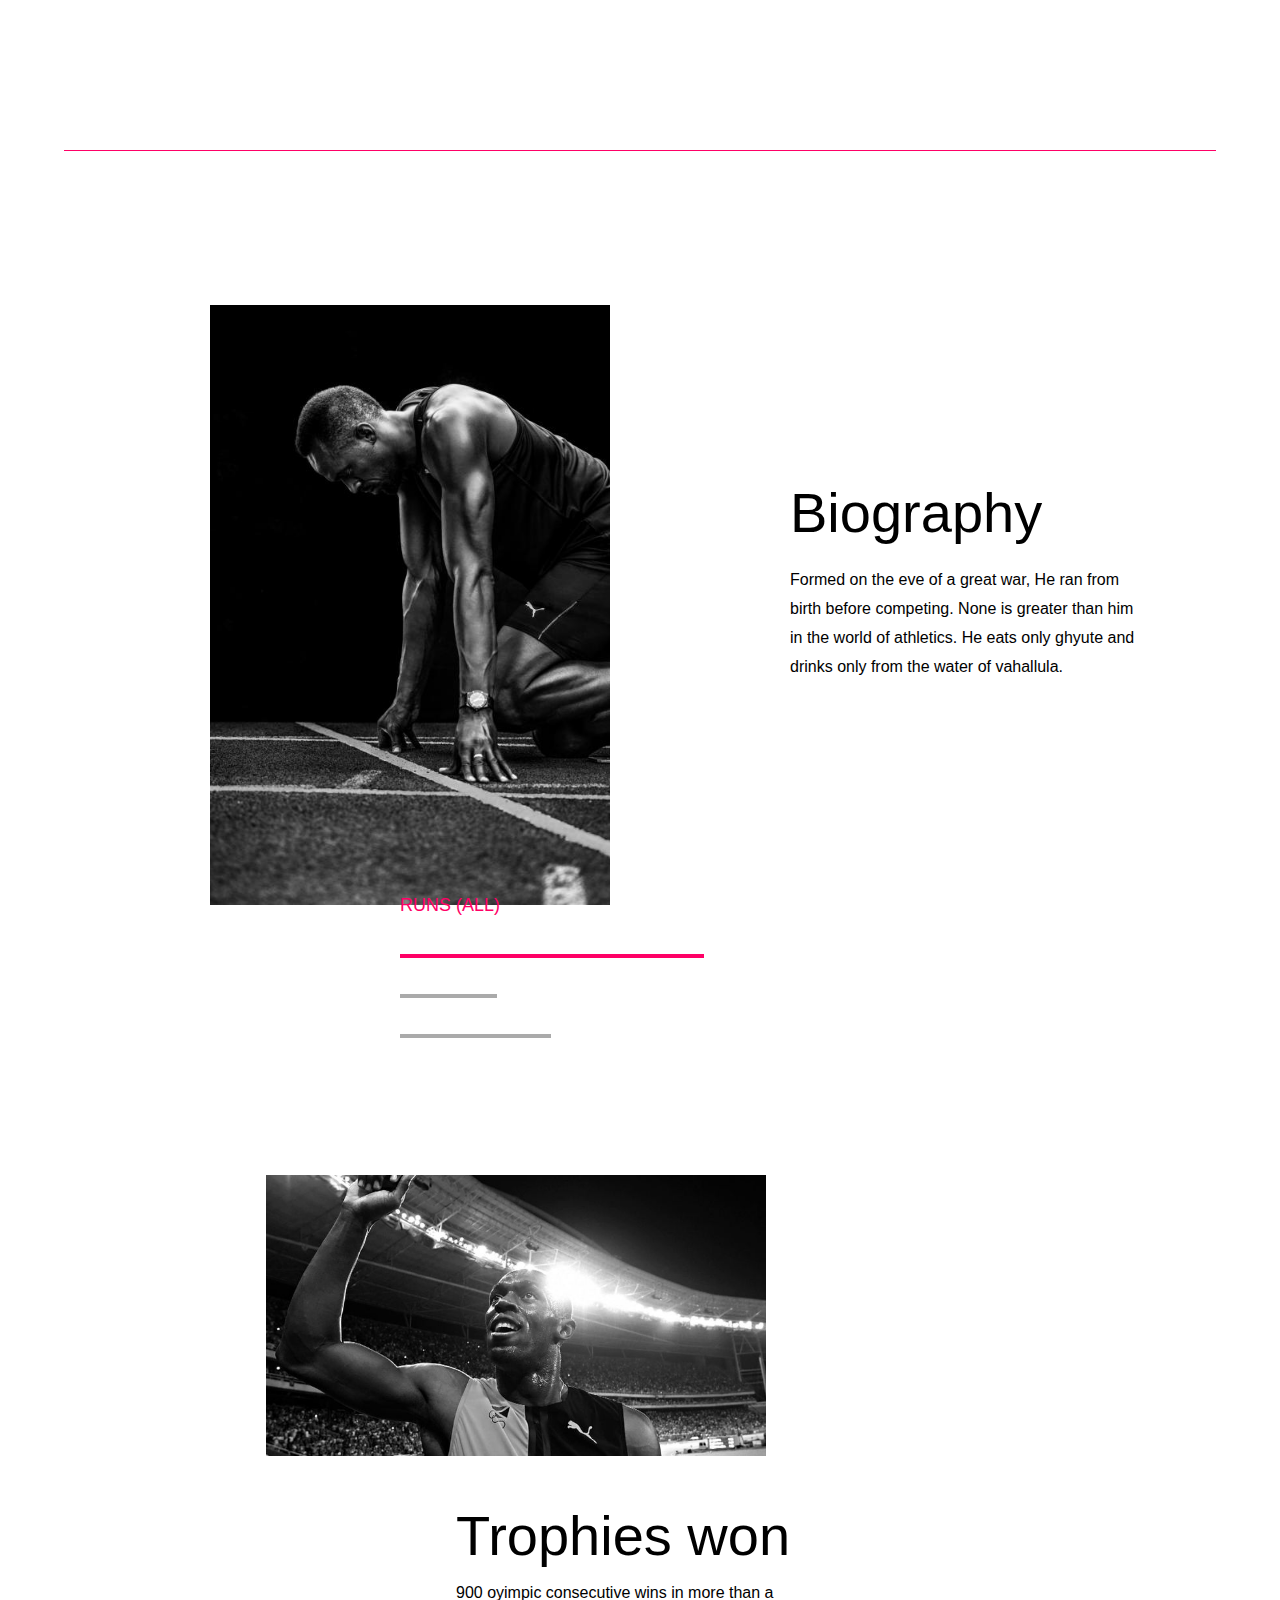
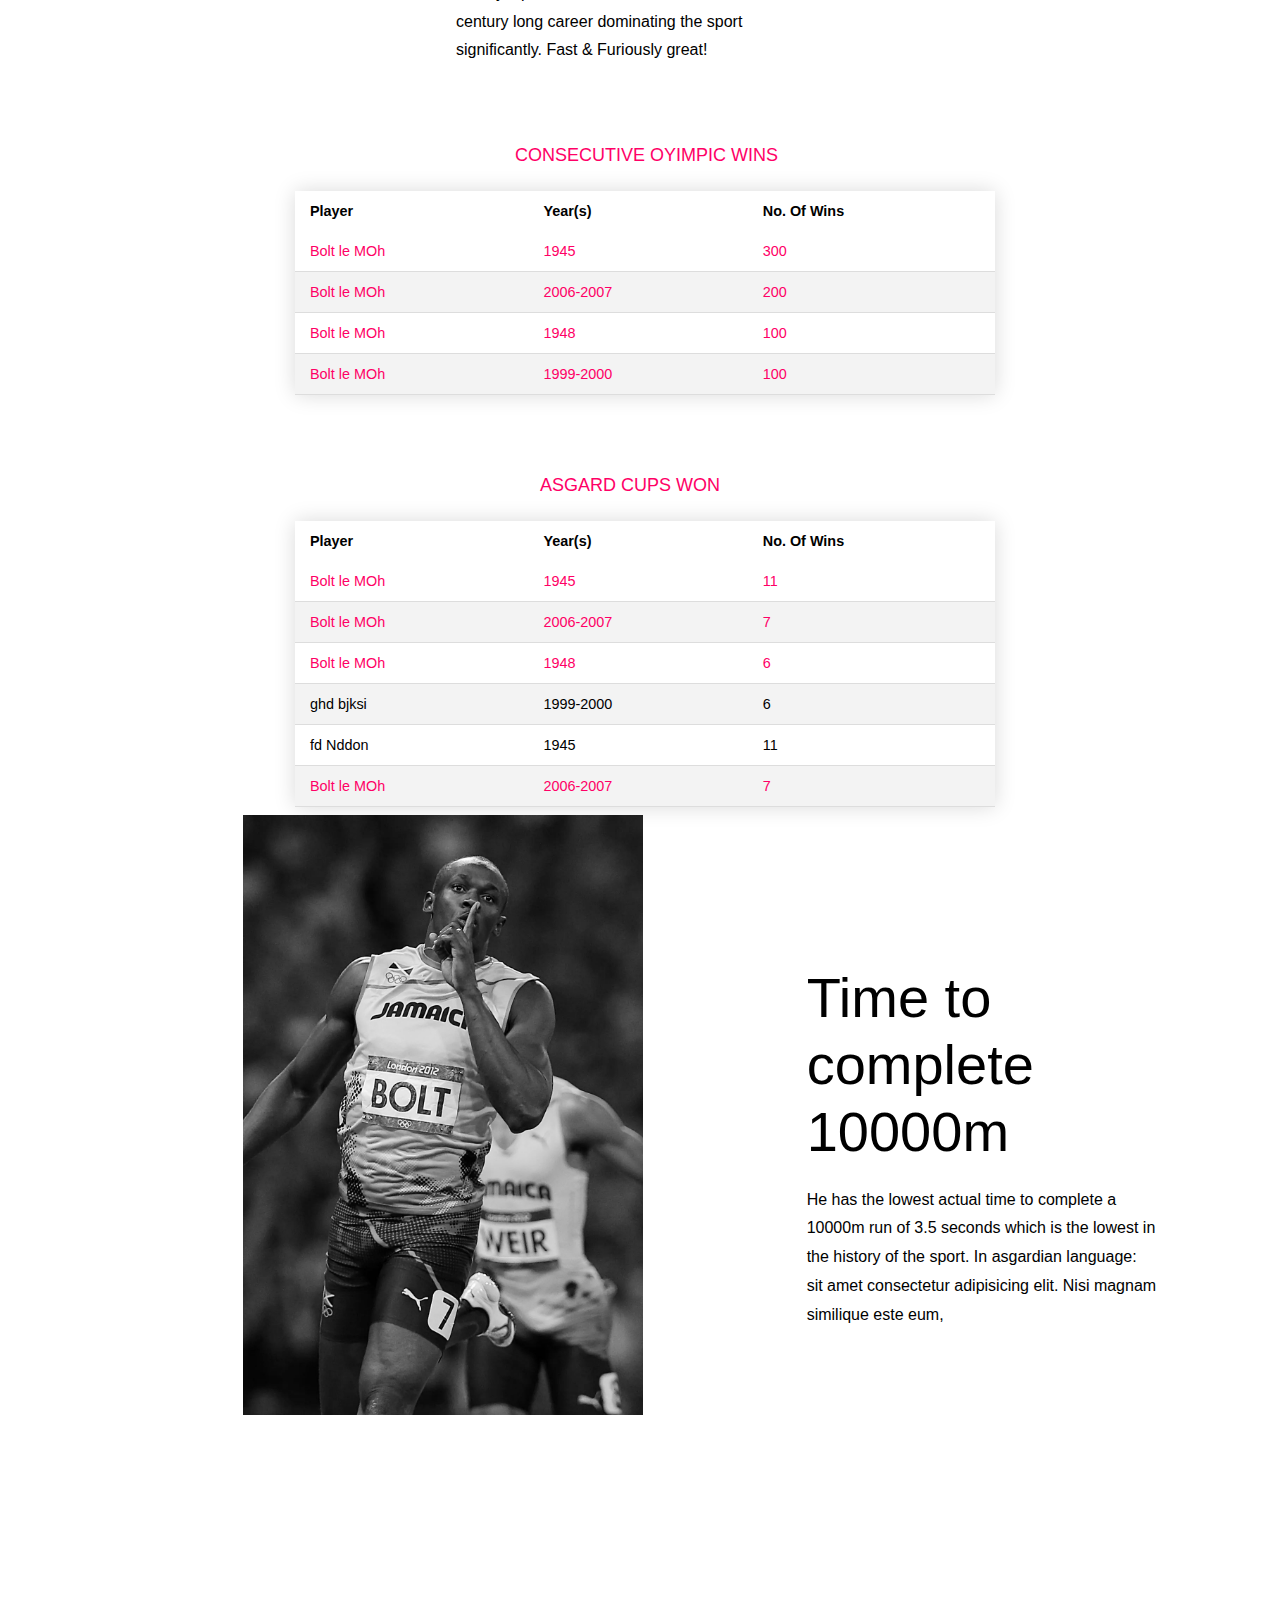
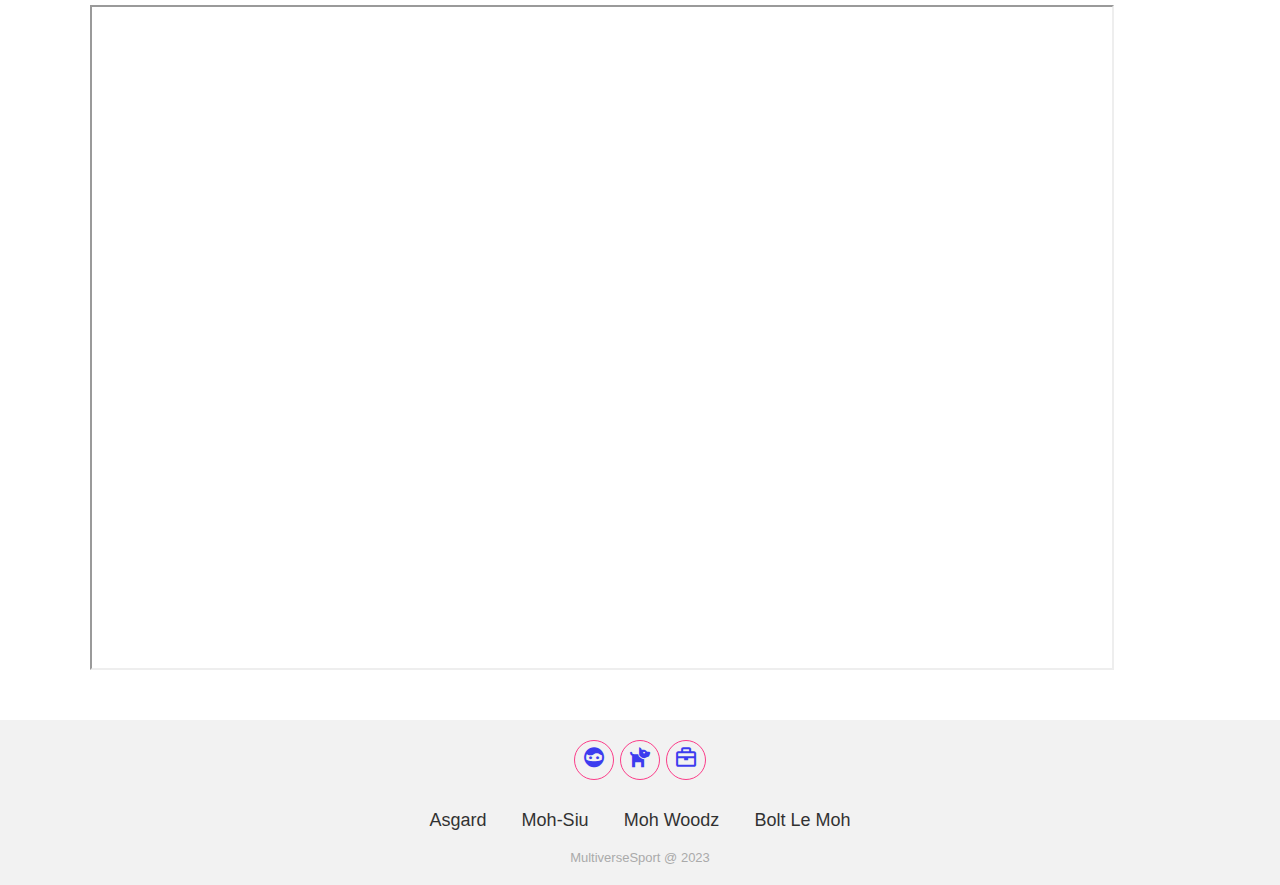
<file: Project/Bolt_le_Moh.html>
<!DOCTYPE html>
<html lang ="en">
    <head>
        <meta charset="UTF-8">
        <meta http-equiv="X-UA-Compatible" content ="IE=edge">
        <meta name ="viewport" content="width=device-width, initial-scale=1.0">
        <title> Multiverse Sport.</title>
        <link rel = "stylesheet" href = "style.css">
        <link href='https://unpkg.com/boxicons@2.1.4/css/boxicons.min.css' rel='stylesheet'>
    </head>

    <body id="other_pages">

        <header class="header">
            <a href  = "index.html"><div class="logo"> <img src="images/logo.png" alt="logo" class ="logo-img" > </div></a> 

            <nav id = "other_pages" class = "navbar">
                <a href ="Moh-Siu.html" style="--i:2;" >Moh-Siu</a>
                <a href ="Moh_de_la_Woodz.html" style="--i:3;">Moh Woodz</a>
                <a href = "Bolt_le_Moh.html" style="--i:4;"class = "active"> Bolt Le Moh</a>
            </nav>
        </header>

        <section class = "line">  
            <div class="h_line"></div>
        </section>
 
        <section class="Asgard_Moh-siu">
            <div class="Asgard_Moh-siu-img test-div">
                <img src="images/usain-1.jpg" alt="usain bolt ready" class="bio-img">
                <div class="multi-picture"></div>
            </div>

            <div class="Asgard_Moh-siu-content"> 
                <h1 class = "h1">Biography</h1>
                <p class = "p"> Formed on the eve of a great war, 
                    He ran from birth before competing. None is greater than him in the world of athletics. 
                    He eats only ghyute and drinks only from the water of vahallula.</p>
            </div>
        </section>


        <section class = "Moh_siu_bar_graph_Apps">
            <dl>
                <dt>RUNS (ALL)</dt>
                <dd class=" SiuCups SiuCups-50"><span class = "text_graph"> Bolt le Moh: 1553</span></dd>
                <dd class="SiuCups SiuCups-16"><span class = "text_graph"> Lonel Isem: 1516</span></dd>
                <dd class=" SiuCups SiuCups-11"><span class = "text_graph"> Dano Olves: 1511</span></dd>
            
            </dl>
        </section>

       

        <section class = "Moh_siu_table_Trophies"> 
            <div class="Asgard_Moh-siu-img-Trophies">
                <img src="images/usain-5.jpg" alt="usain looking" class="bio-img">
            </div>
        </section>

        <section class="Moh_siu_table_Trophies-section"> 

            <div class ="Moh_siu_table_Trophies-content" >
            <h1 class = "h1">Trophies won</h1>
            <p class = "p"> 900 oyimpic consecutive wins in more than a century long career dominating the sport significantly. Fast & Furiously great!</p>
            </div>

        </section>

        <Section class ="Moh_siu_table_Trophies-table-section_1" >
        <div class ="Moh_siu_table_Trophies-table" >
            <h3 class="h3">CONSECUTIVE OYIMPIC WINS</h3>
                <table class="table-styled">   
                    <thead> 
                        <tr>
                            <th>Player</th>
                            <th>Year(s)</th>
                            <th>No. Of Wins</th>
                        </tr>
                    </thead> 
                    <tbody>
                        <tr class="striped">
                            <td>Bolt le MOh</td>
                            <td>1945</td>
                            <td>300</td>
                        </tr>
                        <tr class="striped">
                            <td>Bolt le MOh</td>
                            <td>2006-2007</td>
                            <td>200</td>
                        </tr>
                        <tr class="striped">
                            <td>Bolt le MOh</td>
                            <td>1948</td>
                            <td>100</td>
                        </tr>
                        <tr class="striped">
                            <td>Bolt le MOh</td>
                            <td>1999-2000</td>
                            <td>100</td>
                        </tr>
                    </tbody>
                </table>
        </div>
       </Section>
       <Section class ="Moh_siu_table_Trophies-table-section_2" >
        <div class ="Moh_siu_table_Trophies-table_2" >
            <h3 class = "h3">ASGARD CUPS WON</h3>
            <table class="table-styled">   
                <thead>
                    <tr>
                        <th>Player</th>
                        <th>Year(s)</th>
                        <th>No. Of Wins</th>
                    </tr>
                </thead> 
                <tbody>
                    <tr class="striped">
                        <td>Bolt le MOh</td>
                        <td>1945</td>
                        <td>11</td>
                    </tr>
                    <tr class="striped">
                        <td>Bolt le MOh</td>
                        <td>2006-2007</td>
                        <td>7</td>
                    </tr>
                    <tr class="striped">
                        <td>Bolt le MOh</td>
                        <td>1948</td>
                        <td>6</td>
                    </tr>
                    <tr >
                        <td>ghd bjksi</td>
                        <td>1999-2000</td>
                        <td>6</td>
                    </tr>
                    <tr>
                        <td>fd Nddon</td>
                        <td>1945</td>
                        <td>11</td>
                    </tr>
                    <tr class="striped">
                        <td>Bolt le MOh</td>
                        <td>2006-2007</td>
                        <td>7</td>
                    </tr>
                   
                 
                </tbody>
            </table>
        </div>
       </Section>
       
       <section class="Asgard_Moh-siu-last">
        <div class="Asgard_Moh-siu-img-last">
            <img src="images/usain-3.jpg" alt="usain running" class="bio-img">
        </div>
        <div class="Asgard_Moh-siu-content-last"> 
            <h1 class = "h1">Time to complete 10000m</h1>
            <p class = "p"> He has the lowest actual time to complete a 10000m run of 3.5 seconds which is the lowest in the history of the sport. In asgardian language:
                sit amet consectetur adipisicing elit. Nisi magnam similique este eum,</p>
        </div>
        </section>
        

        <section class="Asgard_Moh-siu-video">
            <div class="Asgard_Moh-siu-video-content">
            <iframe 
            src="https://www.youtube.com/embed/a2JiGdwsuqY">
            </iframe>
            </div>
        </section>
       

    </body>

    <footer class ="footer">
        <div class="footer-social">
            <a href ='https://www.facebook.com/zuck/'> <i class='bx bxs-face-mask'></i> </a>
            <a href ='https://twitter.com/elonmusk'> <i class='bx bxs-dog' ></i> </a>
            <a href ='https://www.linkedin.com/in/olalekan-akano/'> <i class='bx bx-briefcase' ></i> </a>
        </div>

        <ul class ="list">
            <li><a href = "index.html" > Asgard</a></li>
            <li><a href ="Moh-Siu.html">Moh-Siu</a></li>
            <li><a href ="Moh_de_la_Woodz.html" >Moh Woodz</a> </li>
            <li><a href = "Bolt_le_Moh.html"> Bolt Le Moh</a></li>  
        </ul>

        <p class = "copyr">MultiverseSport @ 2023</p>

    <footer>







</html>
</file>
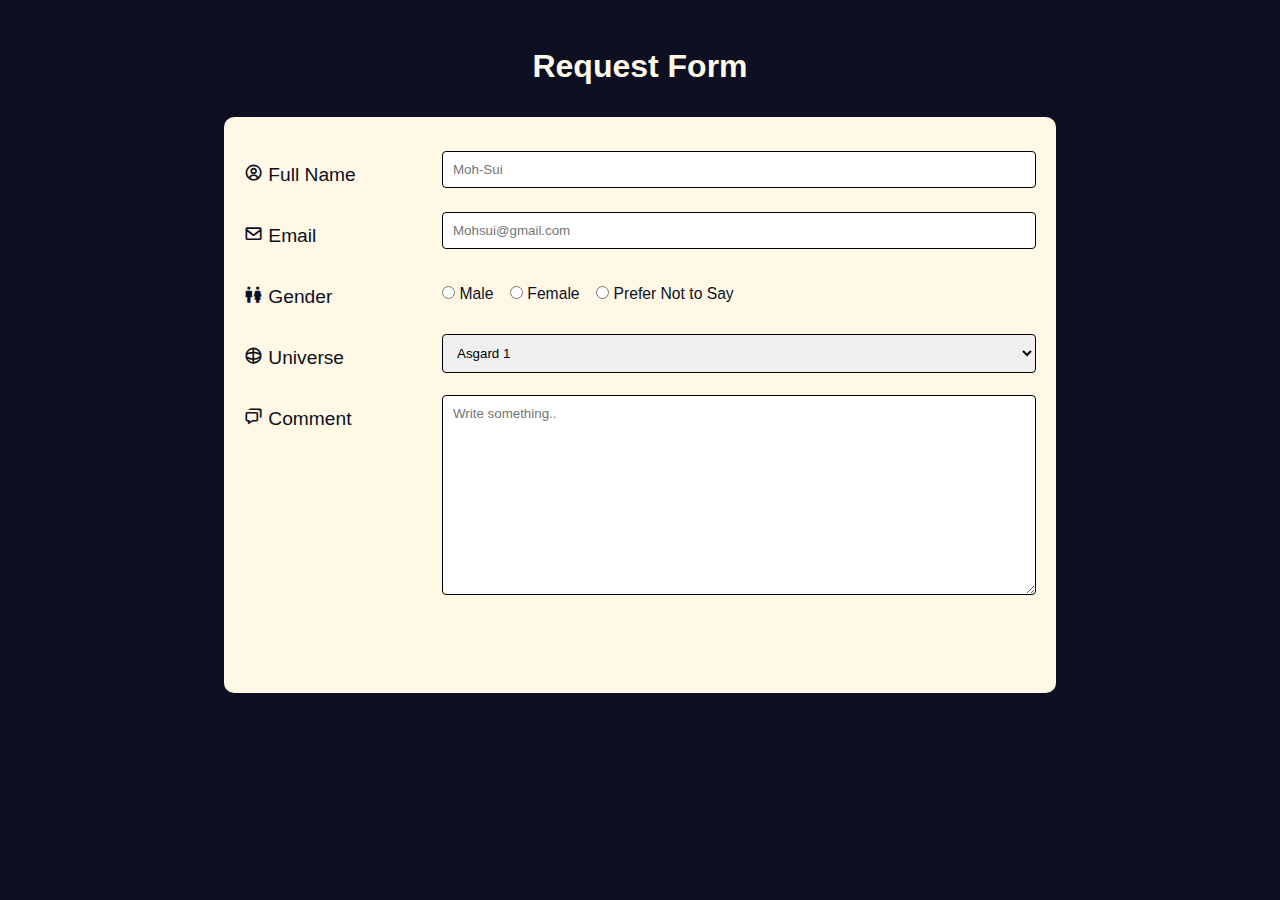
<file: Project/form.html>
<!DOCTYPE html>
<html lang="en">
<head>
    <meta charset="UTF-8">
    <meta http-equiv="X-UA-Compatible" content="IE=edge">
    <meta name="viewport" content="width=device-width, initial-scale=1.0">
    <link rel = "stylesheet" href = "style.css">
    <link href='https://unpkg.com/boxicons@2.1.4/css/boxicons.min.css' rel='stylesheet'>
    <title>Request Form</title>
</head>
<body class="main-container">
     <!-- Request Form -->
     <header>
        <h1 class="form-header"> Request Form </h1>
     </header>
     <main>
        
        <div class="container" id="requestForm">
            <form action="index.html">
            <div class="row">
              <div class="col-25">
                
                <label for="fname"><i class='bx bx-user-circle bx-tada' ></i> Full  Name</label>
              </div>
              <div class="col-75">
                <input type="text" id="fname" name="fullname" placeholder="Moh-Sui" required>
              </div>
            </div>
            <div class="row">
              <div class="col-25">
                <label for="lname"><i class='bx bx-envelope bx-tada' ></i> Email</label>
              </div>
              <div class="col-75">
                <input type="email" id="email" name="email" placeholder="Mohsui@gmail.com" required>
              </div>
            </div>
    
            <div class="row">
                <div class="col-25">
                  <label for="gender"> <i class='bx bx-male-female' ></i> Gender</label>
                </div>
                <div class="col-75">
                    <input type="radio"id="gender" name="gender" value="gender">
                    <label for="gender" class="gender">Male</label>
    
                    <input type="radio"id="gender" name="gender" value="gender">
                    <label for="gender" class="gender">Female</label>
    
                    <input type="radio"id="gender" name="gender" value="gender">
                    <label for="gender" class="gender">Prefer Not to Say</label>
                   
                  </select>
                </div>
              </div>
    
            <div class="row">
              <div class="col-25">
                <label for="universe"> <i class='bx bx-globe bx-spin bx-rotate-90'></i> Universe</label>
              </div>
              <div class="col-75">
                <select id="universe" name="universe">
                  <option value="asgard 1">Asgard 1</option>
                  <option value="asgard 2">Asgard 2</option>
                  <option value="asgard 3">Asgard 3</option>
                </select>
              </div>
            </div>
            <div class="row">
              <div class="col-25">
                <label for="subject"> <i class='bx bx-chat' ></i> Comment</label>
              </div>
              <div class="col-75">
                <textarea id="subject" name="subject" placeholder="Write something.." style="height:200px"></textarea>
              </div>
            </div>
            <br>
            <div class="row">
            <input type="submit" value="Submit" >
              
            </div>
            </form>
          </div>
     </main>   
     
</body>
</html>
</file>
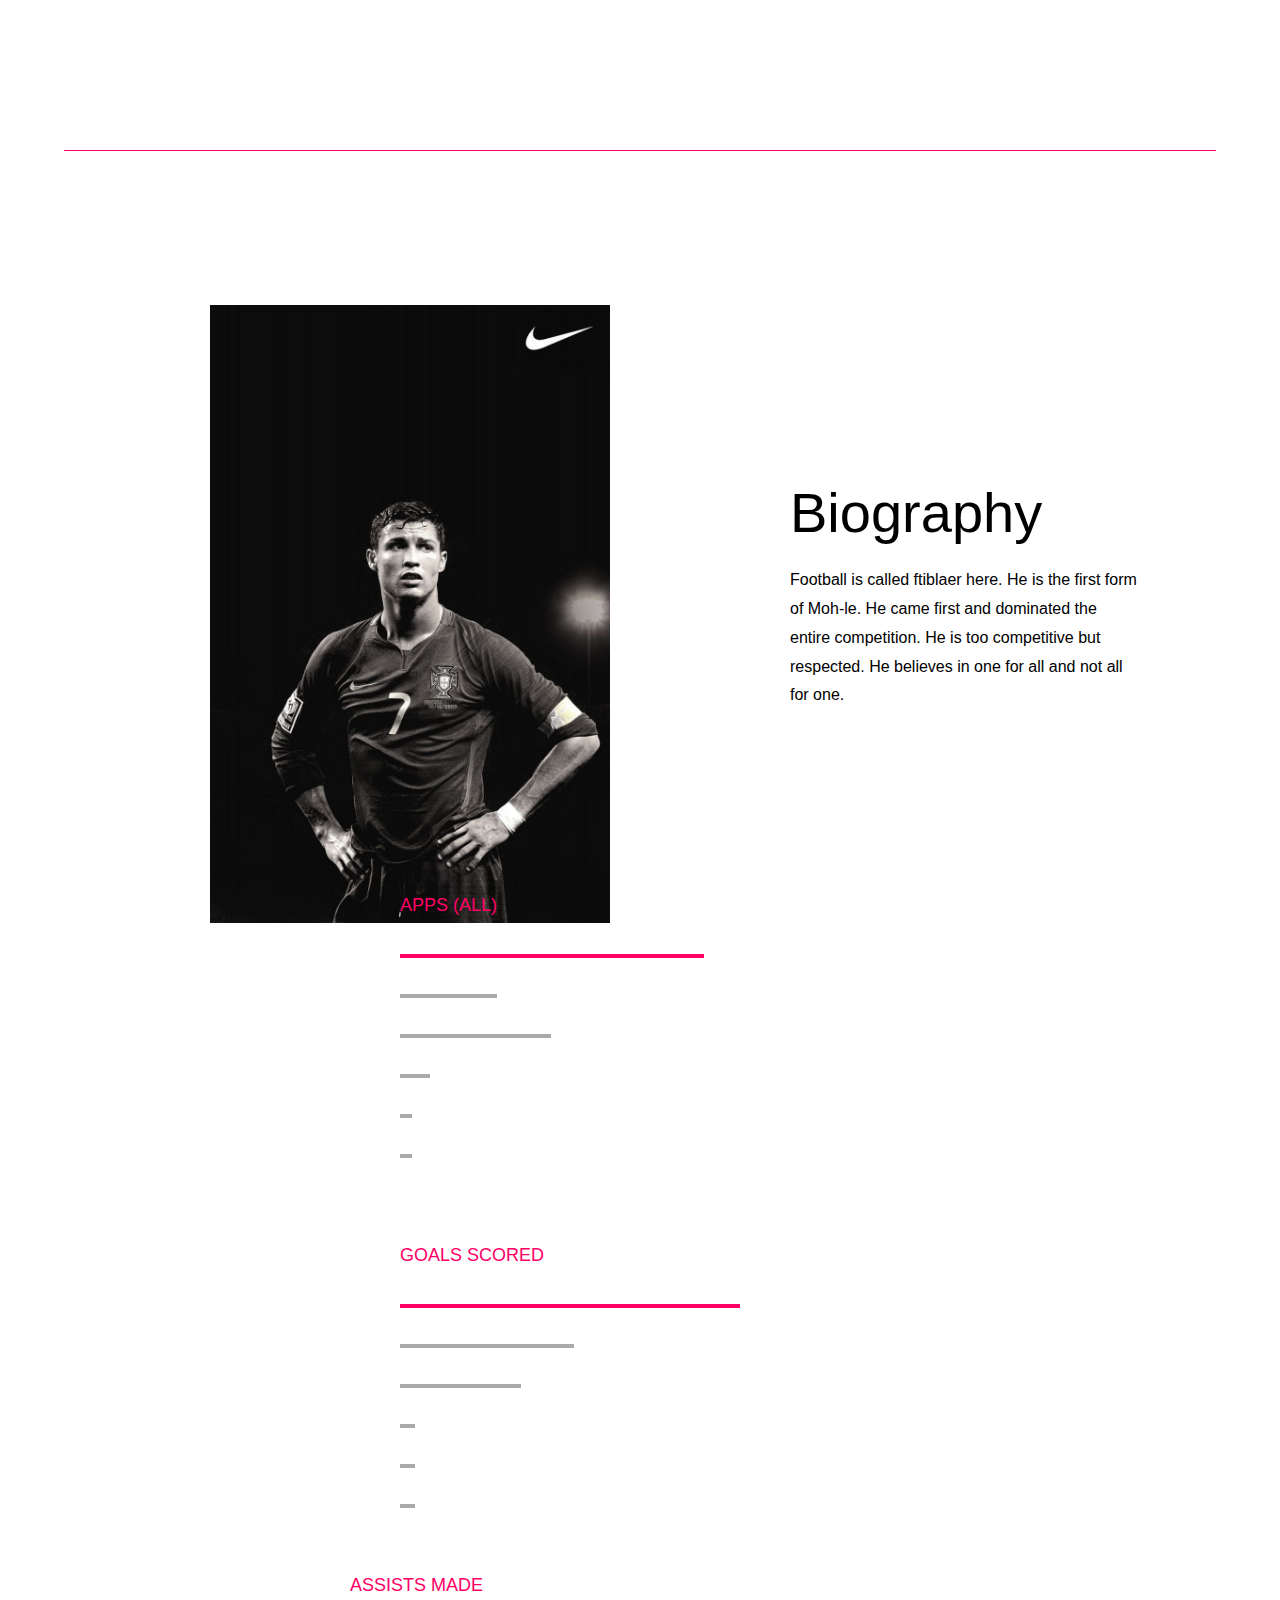
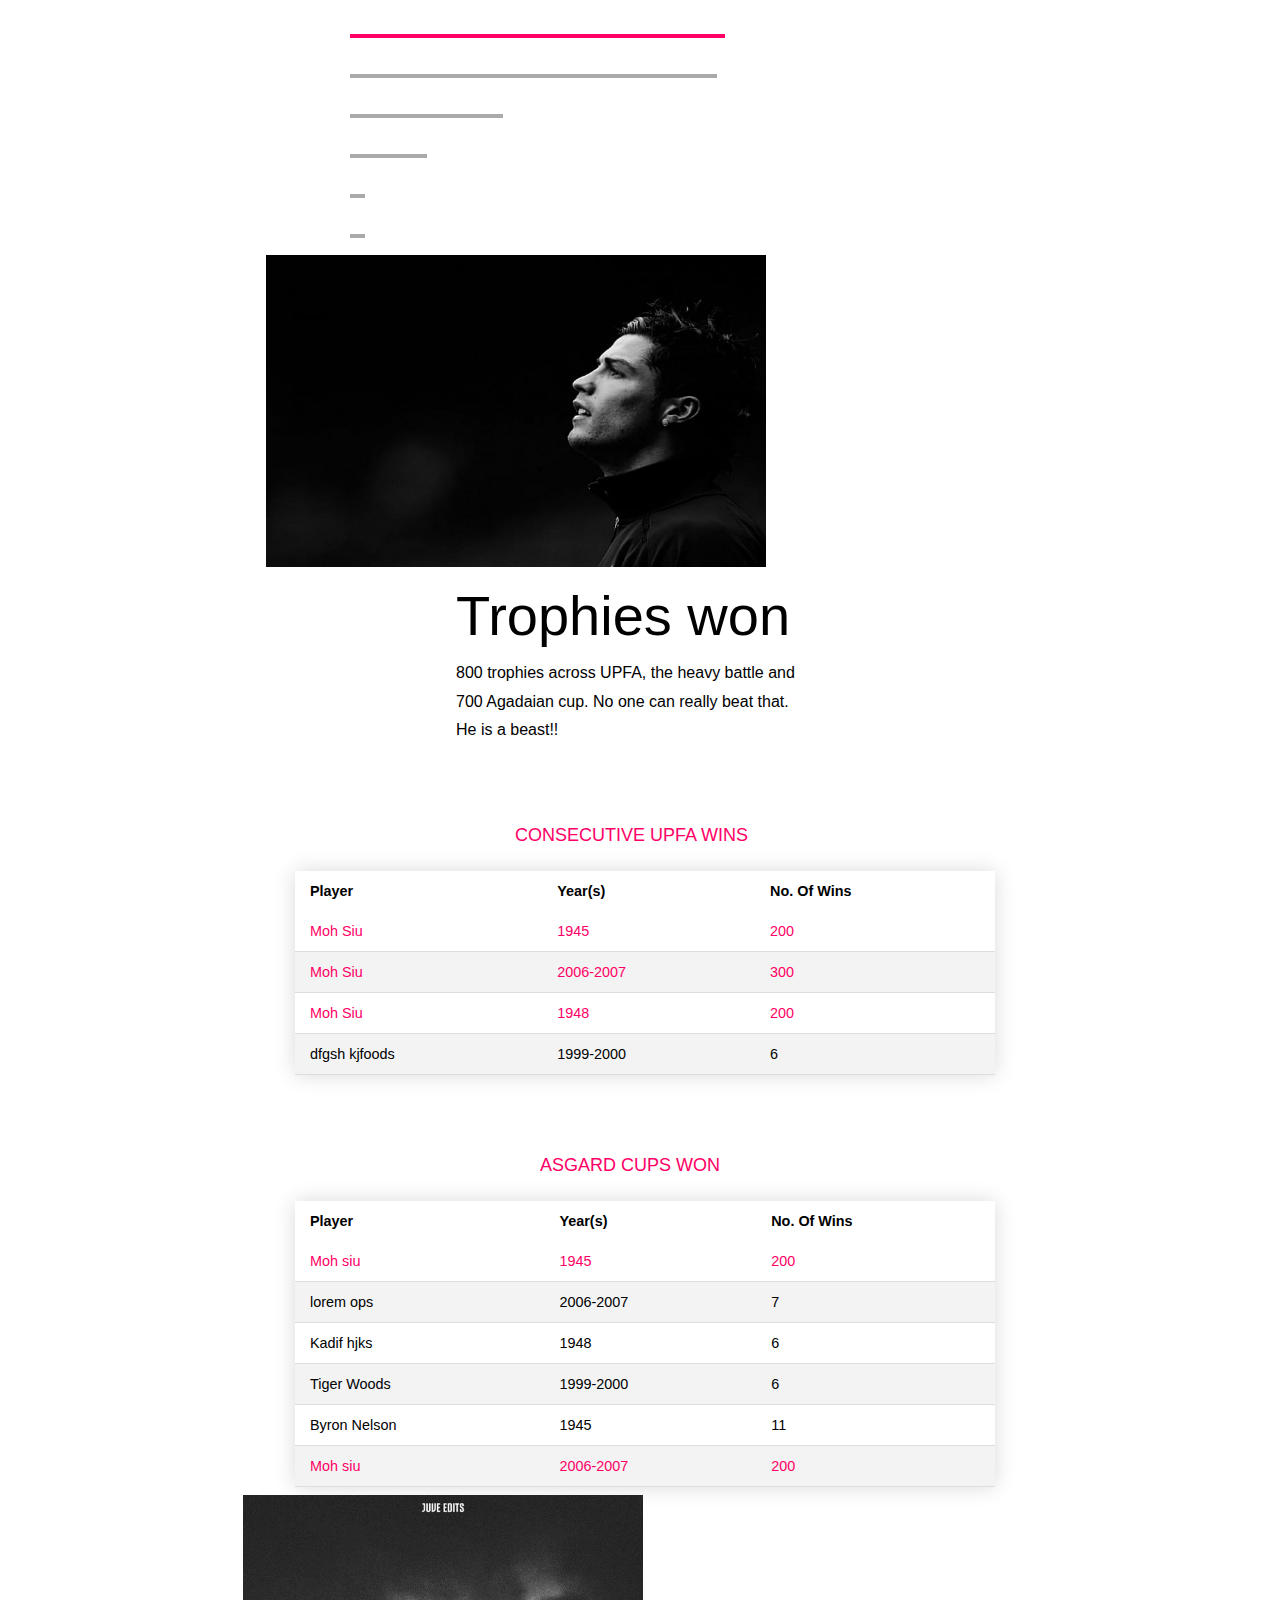
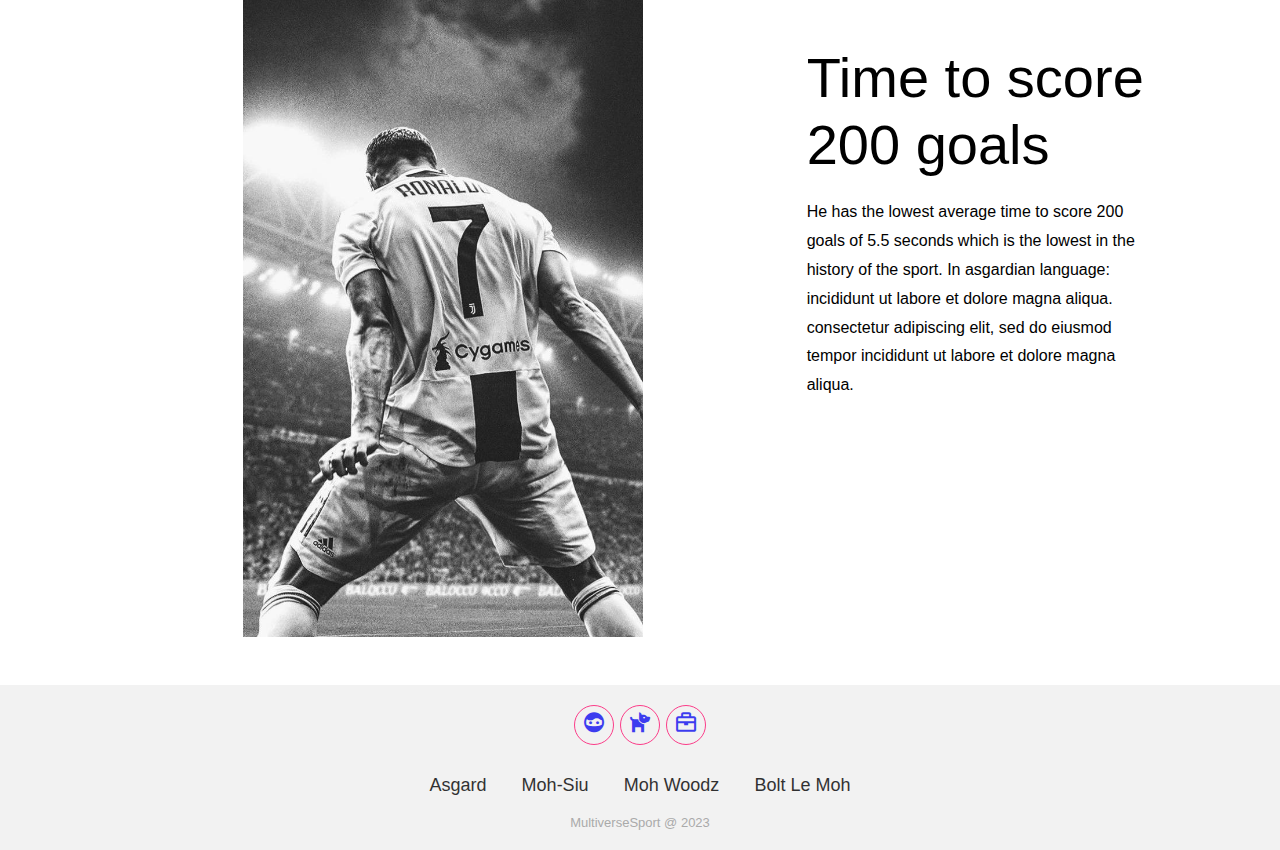
<file: Project/Moh-Siu.html>
<!DOCTYPE html>
<html lang ="en">
    <head>
        <meta charset="UTF-8">
        <meta http-equiv="X-UA-Compatible" content ="IE=edge">
        <meta name ="viewport" content="width=device-width, initial-scale=1.0">
        <title> Multiverse Sport.</title>
        <link rel = "stylesheet" href = "style.css">
        <link href='https://unpkg.com/boxicons@2.1.4/css/boxicons.min.css' rel='stylesheet'>
    </head>

    <body id="other_pages">

        <header class="header">
            <a href  = "index.html"><div class="logo"> <img src="images/logo.png" alt="logo" class ="logo-img" > </div></a> 

            <nav id = "other_pages" class = "navbar">
                <a href ="Moh-Siu.html" style="--i:2;" class = "active">Moh-Siu</a>
                <a href ="Moh_de_la_Woodz.html" style="--i:3;">Moh Woodz</a>
                <a href = "Bolt_le_Moh.html" style="--i:4;"> Bolt Le Moh</a>
            </nav>
        </header>

        <section class = "line">  
            <div class="h_line"></div>
        </section>
 
        <section class="Asgard_Moh-siu">
            <div class="Asgard_Moh-siu-img test-div">
                <img src="images/ronaldo-3.jpg" alt="ronaldo standing" class="bio-img">
                <!-- <div class="multi-picture"></div> -->
            </div>

            <div class="Asgard_Moh-siu-content"> 
                <h1 class = "h1">Biography</h1>
                <p class = "p"> Football is called ftiblaer here. He is the first form of  Moh-le. 
                    He came first and dominated the entire competition. He is too competitive but respected. 
                    He believes in one for all and not all for one.</p>
            </div>
        </section>


        <section class = "Moh_siu_bar_graph_Apps">
            <dl>
                <dt>APPS (ALL)</dt>
                <dd class=" SiuCups SiuCups-50"><span class = "text_graph"> Moh Siu: 553</span></dd>
                <dd class="SiuCups SiuCups-16"><span class = "text_graph"> Lonel Issem: 516</span></dd>
                <dd class=" SiuCups SiuCups-11"><span class = "text_graph"> Dano Olves: 511</span></dd>
                <dd class="SiuCups SiuCups-5"><span class = "text_graph"> Yoni Olve: 505</span></dd>
                <dd class="SiuCups SiuCups-2"><span class = "text_graph"> Mxyu Lui: 502</span></dd>
                <dd class="SiuCups SiuCups-2"><span class = "text_graph"> Gigo Mdp: 502</span></dd>
            </dl>
        </section>

        <section class = "Moh_siu_bar_graph_Goals">
            <dl>
                <dt>GOALS SCORED</dt>
                <dd class=" SiuGoals SiuGoals-45"><span class = "text_graph"> Moh Siu: 845 </span></dd>
                <dd class=" SiuGoals SiuGoals-23"><span class = "text_graph"> Yoni Olve: 823</span></dd>
                <dd class="SiuGoals SiuGoals-16"><span class = "text_graph"> Lonel Issem: 816</span></dd>
                <dd class="SiuGoals SiuGoals-2"><span class = "text_graph"> Dano Olves: 802 </span></dd>
                <dd class="SiuGoals SiuGoals-2"><span class = "text_graph"> Gigo Mdp: 802 </span></dd>
                <dd class="SiuGoals SiuGoals-2"><span class = "text_graph"> Mxyu Lui: 802 </span></dd>
            </dl>
        </section>


        <section class = "Moh_siu_bar_graph_Assists">
            <dl>
                <dt>ASSISTS MADE</dt>
                <dd class=" SiuAssists SiuAssists-49"><span class = "text_graph"> Moh Siu: 749 </span></dd>
                <dd class=" SiuAssists SiuAssists-48"><span class = "text_graph"> Lonel Issem: 748</span></dd>
                <dd class="SiuAssists SiuAssists-20"><span class = "text_graph"> Dano Olves: 711 </span></dd>
                <dd class="SiuAssists SiuAssists-10"><span class = "text_graph"> Yoni Olve: 705</span></dd>
                <dd class="SiuAssists SiuAssists-2"><span class = "text_graph"> Mxyu Lui: 702</span></dd>
                <dd class="SiuAssists SiuAssists-2"><span class = "text_graph"> Gigo Mdp: 702</span></dd>
            </dl>
        </section>


        <section class = "Moh_siu_table_Trophies"> 
            <div class="Asgard_Moh-siu-img-Trophies">
                <img src="images/ronaldo-2.jpg" alt="ronaldo looking sideways" class="bio-img">
            </div>
        </section>

        <section class="Moh_siu_table_Trophies-section"> 

            <div class ="Moh_siu_table_Trophies-content" >
            <h1 class = "h1">Trophies won</h1>
            <p class = "p"> 800 trophies across UPFA, the heavy battle and 700 Agadaian cup. No one can really beat that. He is a beast!!</p>
            </div>

        </section>

        <Section class ="Moh_siu_table_Trophies-table-section_1" >
        <div class ="Moh_siu_table_Trophies-table" >
            <h3 class="h3">CONSECUTIVE UPFA WINS</h3>
                <table class="table-styled">   
                    <thead> 
                        <tr>
                            <th>Player</th>
                            <th>Year(s)</th>
                            <th>No. Of Wins</th>
                        </tr>
                    </thead> 
                    <tbody>
                        <tr class="striped">
                            <td>Moh Siu</td>
                            <td>1945</td>
                            <td>200</td>
                        </tr>
                        <tr class="striped">
                            <td>Moh Siu</td>
                            <td>2006-2007</td>
                            <td>300</td>
                        </tr>
                        <tr class="striped">
                            <td>Moh Siu</td>
                            <td>1948</td>
                            <td>200</td>
                        </tr>
                        <tr >
                            <td>dfgsh kjfoods</td>
                            <td>1999-2000</td>
                            <td>6</td>
                        </tr>
                    </tbody>
                </table>
        </div>
       </Section>
       <Section class ="Moh_siu_table_Trophies-table-section_2" >
        <div class ="Moh_siu_table_Trophies-table_2" >
            <h3 class = "h3">ASGARD CUPS WON</h3>
            <table class="table-styled">   
                <thead>
                    <tr>
                        <th>Player</th>
                        <th>Year(s)</th>
                        <th>No. Of Wins</th>
                    </tr>
                </thead> 
                <tbody>
                    <tr class="striped">
                        <td>Moh siu</td>
                        <td>1945</td>
                        <td>200</td>
                    </tr>
                    <tr >
                        <td>lorem ops</td>
                        <td>2006-2007</td>
                        <td>7</td>
                    </tr>
                    <tr>
                        <td>Kadif hjks</td>
                        <td>1948</td>
                        <td>6</td>
                    </tr>
                    <tr >
                        <td>Tiger Woods</td>
                        <td>1999-2000</td>
                        <td>6</td>
                    </tr>
                    <tr>
                        <td>Byron Nelson</td>
                        <td>1945</td>
                        <td>11</td>
                    </tr>
                    <tr class="striped">
                        <td>Moh siu</td>
                        <td>2006-2007</td>
                        <td>200</td>
                    </tr>
                   
                </tbody>
            </table>
        </div>
       </Section>
       
       <section class="Asgard_Moh-siu-last">
        <div class="Asgard_Moh-siu-img-last">
            <img src="images/ronaldo-1.jpg" alt="ronaldo looking sideways" class="bio-img">
        </div>
        <div class="Asgard_Moh-siu-content-last"> 
            <h1 class = "h1">Time to score 200 goals</h1>
            <p class = "p"> He has the lowest average time to score 200 goals of 5.5 seconds which is the lowest in the history of the sport. In asgardian language:
                incididunt ut labore et dolore magna aliqua. consectetur adipiscing elit, sed do eiusmod tempor 
                incididunt ut labore et dolore magna aliqua.</p>
        </section>
        
       

    </body>

    <footer class ="footer">
        <div class="footer-social">
            <a href ='https://www.facebook.com/zuck/'> <i class='bx bxs-face-mask'></i> </a>
            <a href ='https://twitter.com/elonmusk'> <i class='bx bxs-dog' ></i> </a>
            <a href ='https://www.linkedin.com/in/olalekan-akano/'> <i class='bx bx-briefcase' ></i> </a>
        </div>

        <ul class ="list">
            <li><a href = "index.html" > Asgard</a></li>
            <li><a href ="Moh-Siu.html">Moh-Siu</a></li>
            <li><a href ="Moh_de_la_Woodz.html" >Moh Woodz</a> </li>
            <li><a href = "Bolt_le_Moh.html"> Bolt Le Moh</a></li>  
        </ul>

        <p class = "copyr">MultiverseSport @ 2023</p>

    <footer>







</html>
</file>
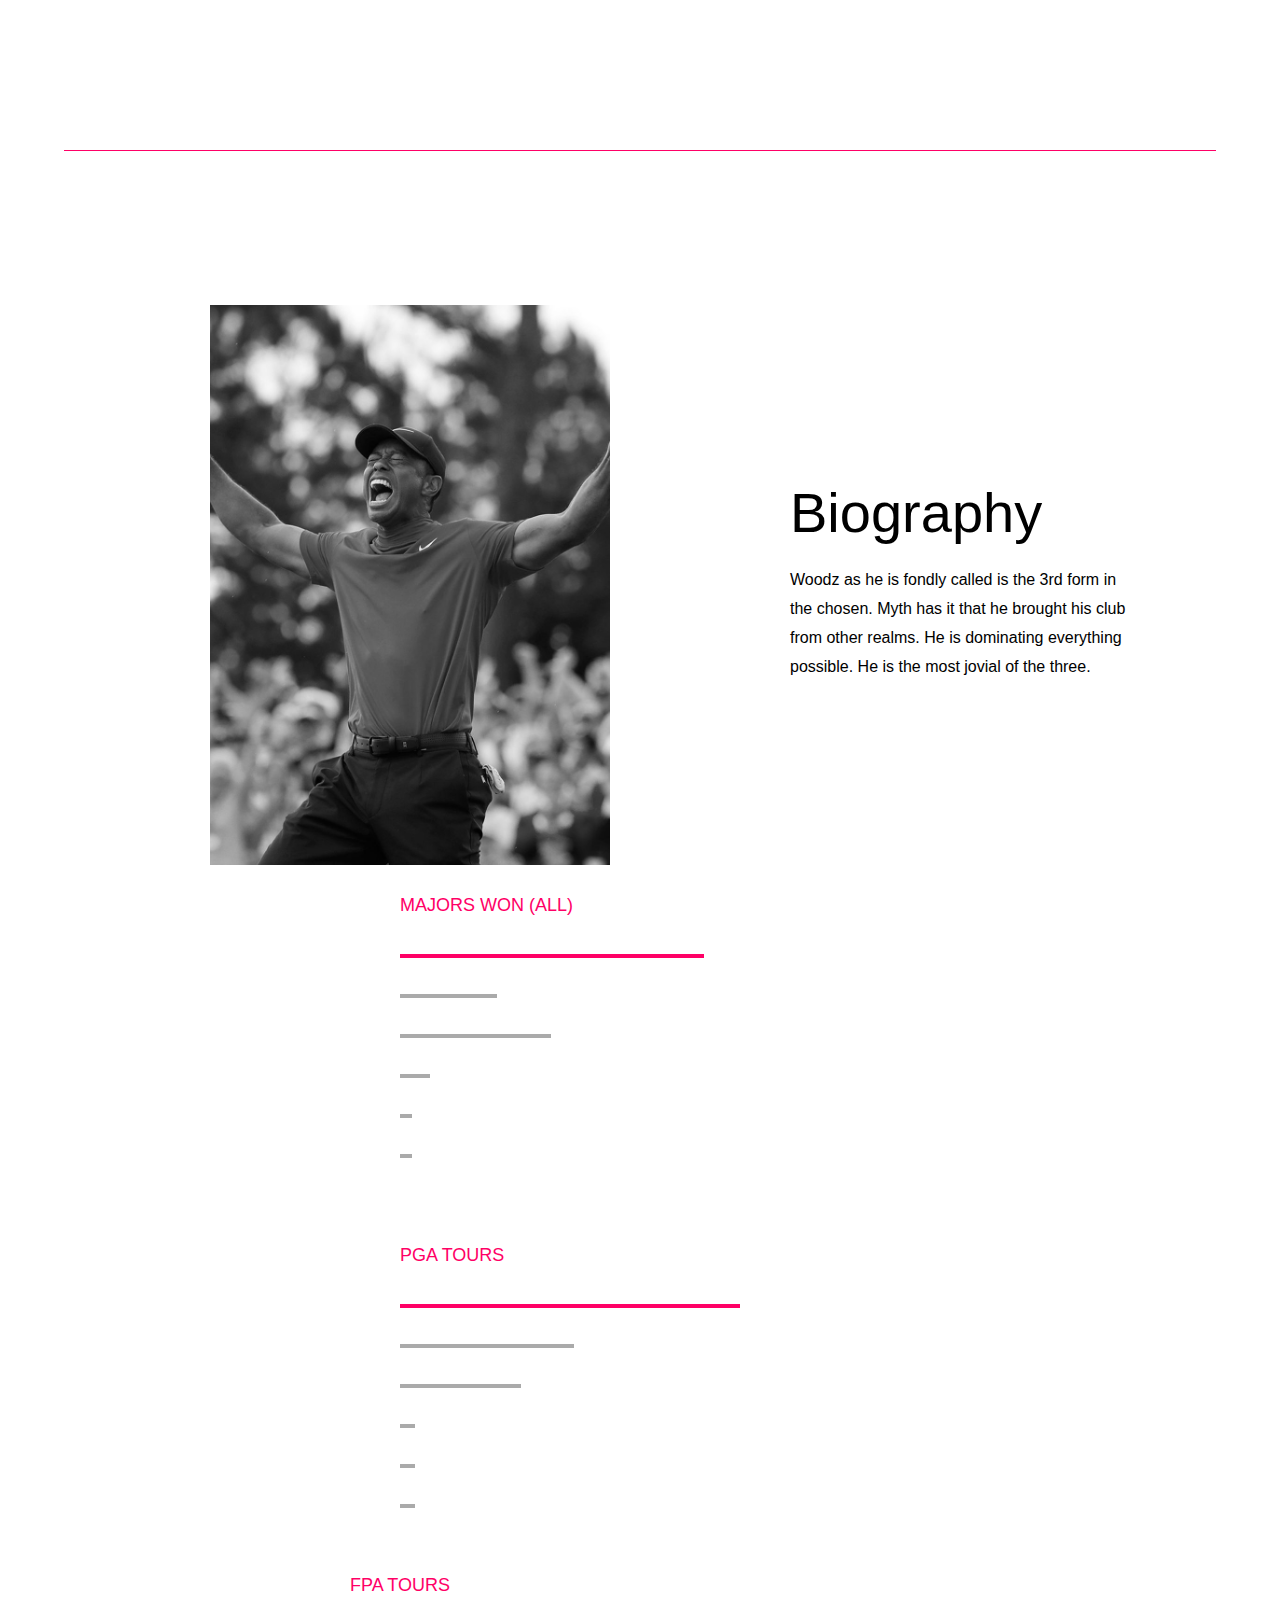
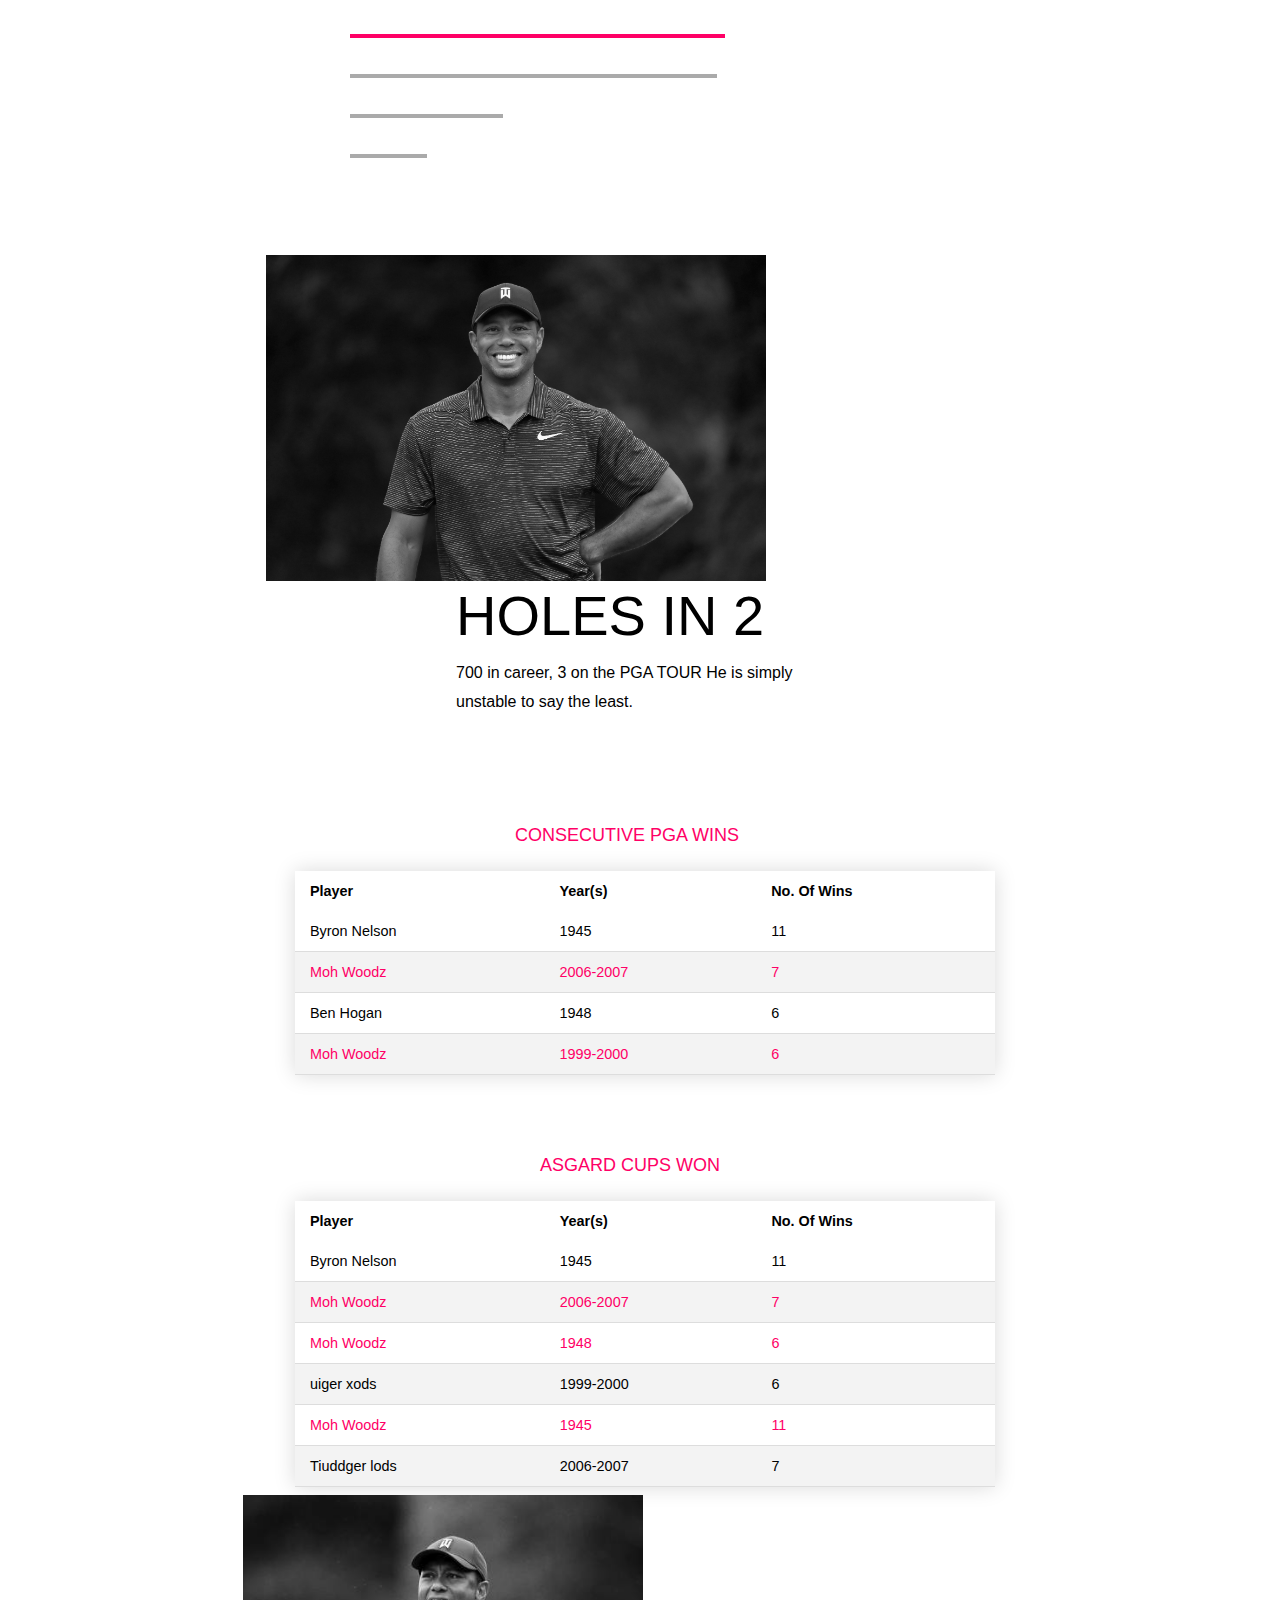
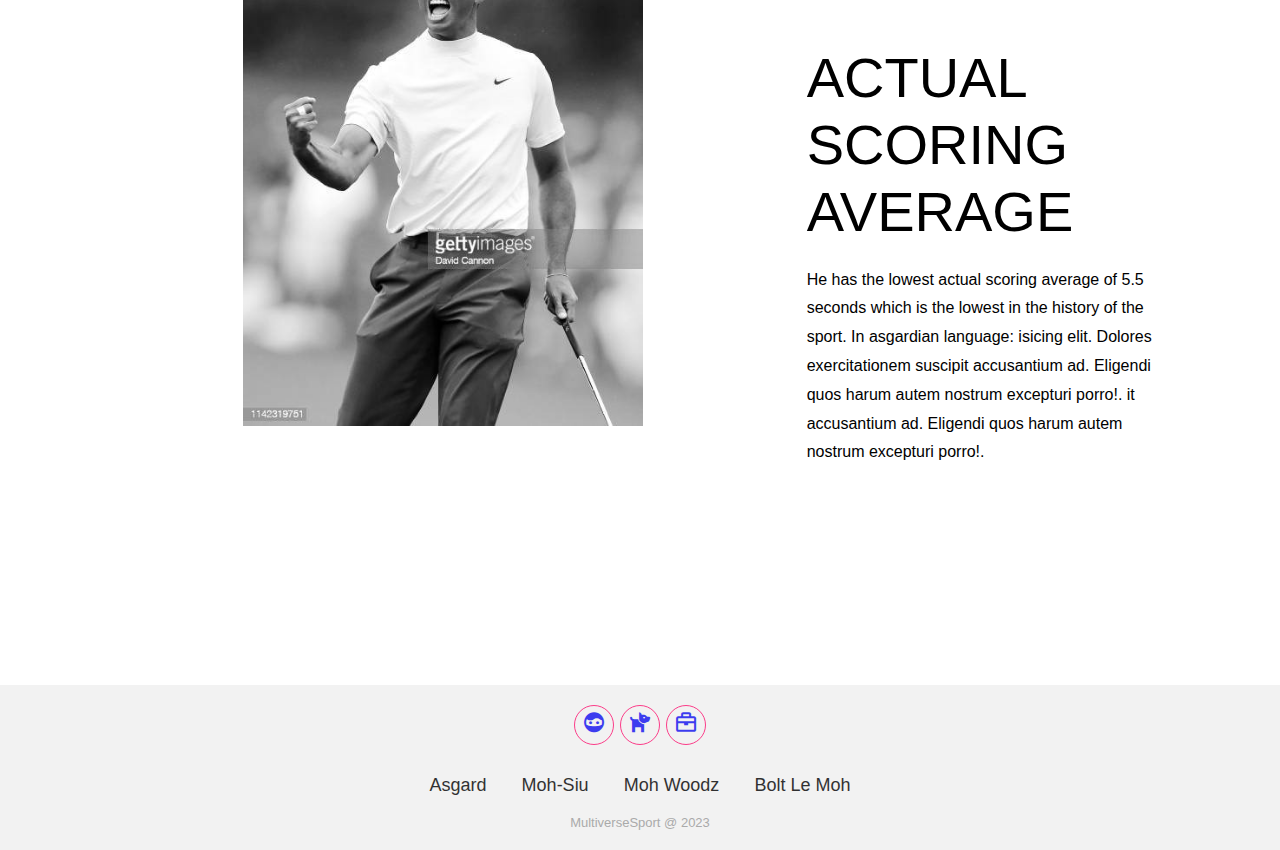
<file: Project/Moh_de_la_Woodz.html>
<!DOCTYPE html>
<html lang ="en">
    <head>
        <meta charset="UTF-8">
        <meta http-equiv="X-UA-Compatible" content ="IE=edge">
        <meta name ="viewport" content="width=device-width, initial-scale=1.0">
        <title> Multiverse Sport.</title>
        <link rel = "stylesheet" href = "style.css">
        <link href='https://unpkg.com/boxicons@2.1.4/css/boxicons.min.css' rel='stylesheet'>
    </head>

    <body id="other_pages">

        <header class="header">
            <a href  = "index.html"><div class="logo"> <img src="images/logo.png" alt="logo" class ="logo-img" > </div></a> 

            <nav id = "other_pages" class = "navbar">
                <a href ="Moh-Siu.html" style="--i:2;" >Moh-Siu</a>
                <a href ="Moh_de_la_Woodz.html" style="--i:3;" class = "active">Moh Woodz</a>
                <a href = "Bolt_le_Moh.html" style="--i:4;"> Bolt Le Moh</a>
            </nav>
        </header>

        <section class = "line">  
            <div class="h_line"></div>
        </section>
 
        <section class="Asgard_Moh-siu">
            <div class="Asgard_Moh-siu-img test-div">
                <img src="images/woods-4.jpg" alt="tiger woods celebrating" class="bio-img">
            </div>

            <div class="Asgard_Moh-siu-content"> 
                <h1 class = "h1">Biography</h1>
                <p class = "p"> Woodz as he is fondly called is the 3rd form in the chosen. 
                    Myth has it that he brought his club from other realms. He is dominating everything possible. He is the most jovial of the three.</p>
            </div>
        </section>


        <section class = "Moh_siu_bar_graph_Apps">
            <dl>
                <dt>MAJORS WON (ALL)</dt>
                <dd class=" SiuCups SiuCups-50"><span class = "text_graph"> Moh Woodz: 753</span></dd>
                <dd class="SiuCups SiuCups-16"><span class = "text_graph"> Lonel Issem: 716</span></dd>
                <dd class=" SiuCups SiuCups-11"><span class = "text_graph"> Dano Olves: 711</span></dd>
                <dd class="SiuCups SiuCups-5"><span class = "text_graph"> Yoni Olve: 705</span></dd>
                <dd class="SiuCups SiuCups-2"><span class = "text_graph"> Mxyu Lui: 702</span></dd>
                <dd class="SiuCups SiuCups-2"><span class = "text_graph"> Gigo Mdp: 702</span></dd>
            </dl>
        </section>

        <section class = "Moh_siu_bar_graph_Goals">
            <dl>
                <dt>PGA TOURS</dt>
                <dd class=" SiuGoals SiuGoals-45"><span class = "text_graph"> Moh Woodz: 945 </span></dd>
                <dd class=" SiuGoals SiuGoals-23"><span class = "text_graph"> Yoni Olve: 923</span></dd>
                <dd class="SiuGoals SiuGoals-16"><span class = "text_graph"> Lonel Issem: 916</span></dd>
                <dd class="SiuGoals SiuGoals-2"><span class = "text_graph"> Dano Olves: 902 </span></dd>
                <dd class="SiuGoals SiuGoals-2"><span class = "text_graph"> Gigo Mdp: 902 </span></dd>
                <dd class="SiuGoals SiuGoals-2"><span class = "text_graph"> Mxyu Lui: 902 </span></dd>
            </dl>
        </section>


        <section class = "Moh_siu_bar_graph_Assists">
            <dl>
                <dt>FPA TOURS</dt>
                <dd class=" SiuAssists SiuAssists-49"><span class = "text_graph"> Moh Woodz: 849 </span></dd>
                <dd class=" SiuAssists SiuAssists-48"><span class = "text_graph"> Lonel Issem: 848</span></dd>
                <dd class="SiuAssists SiuAssists-20"><span class = "text_graph"> Dano Olves: 811 </span></dd>
                <dd class="SiuAssists SiuAssists-10"><span class = "text_graph"> Yoni Olve: 805</span></dd>
                
            </dl>
        </section>


        <section class = "Moh_siu_table_Trophies"> 
            <div class="Asgard_Moh-siu-img-Trophies">
                <img src="images/woods-2.jpg" alt="tiger woods standing" class="bio-img">
            </div>
        </section>

        <section class="Moh_siu_table_Trophies-section"> 

            <div class ="Moh_siu_table_Trophies-content" >
            <h1 class = "h1">HOLES IN 2</h1>
            <p class = "p"> 700 in career, 3 on the PGA TOUR He is simply unstable to say the least. </p>
            </div>

        </section>

        <Section class ="Moh_siu_table_Trophies-table-section_1" >
        <div class ="Moh_siu_table_Trophies-table" >
            <h3 class="h3">CONSECUTIVE PGA WINS</h3>
                <table class="table-styled">   
                    <thead> 
                        <tr>
                            <th>Player</th>
                            <th>Year(s)</th>
                            <th>No. Of Wins</th>
                        </tr>
                    </thead> 
                    <tbody>
                        <tr>
                            <td>Byron Nelson</td>
                            <td>1945</td>
                            <td>11</td>
                        </tr>
                        <tr class="striped">
                            <td>Moh Woodz</td>
                            <td>2006-2007</td>
                            <td>7</td>
                        </tr>
                        <tr>
                            <td>Ben Hogan</td>
                            <td>1948</td>
                            <td>6</td>
                        </tr>
                        <tr class="striped">
                            <td>Moh Woodz</td>
                            <td>1999-2000</td>
                            <td>6</td>
                        </tr>
                    </tbody>
                </table>
        </div>
       </Section>
       <Section class ="Moh_siu_table_Trophies-table-section_2" >
        <div class ="Moh_siu_table_Trophies-table_2" >
            <h3 class = "h3">ASGARD CUPS WON</h3>
            <table class="table-styled">   
                <thead>
                    <tr>
                        <th>Player</th>
                        <th>Year(s)</th>
                        <th>No. Of Wins</th>
                    </tr>
                </thead> 
                <tbody>
                    <tr>
                        <td>Byron Nelson</td>
                        <td>1945</td>
                        <td>11</td>
                    </tr>
                    <tr class="striped">
                        <td>Moh Woodz</td>
                        <td>2006-2007</td>
                        <td>7</td>
                    </tr>
                    <tr class="striped">
                        <td>Moh Woodz</td>
                        <td>1948</td>
                        <td>6</td>
                    </tr>
                    <tr >
                        <td>uiger xods</td>
                        <td>1999-2000</td>
                        <td>6</td>
                    </tr>
                    <tr class="striped">
                        <td>Moh Woodz</td>
                        <td>1945</td>
                        <td>11</td>
                    </tr>
                    <tr >
                        <td>Tiuddger lods</td>
                        <td>2006-2007</td>
                        <td>7</td>
                    </tr>
                 
                    
                </tbody>
            </table>
        </div>
       </Section>
       
       <section class="Asgard_Moh-siu-last">
        <div class="Asgard_Moh-siu-img-last">
            <img src="images/woods-3.jpg" alt="tiger woods standing" class="bio-img">
        </div>
        <div class="Asgard_Moh-siu-content-last"> 
            <h1 class = "h1">ACTUAL SCORING AVERAGE</h1>
            <p class = "p"> He has the lowest actual scoring average of 5.5 seconds which is the lowest in the history of the sport. In asgardian language:
                isicing elit. Dolores exercitationem suscipit accusantium ad. Eligendi quos harum autem nostrum excepturi porro!.  
                it accusantium ad. Eligendi quos harum autem nostrum excepturi porro!.</p>
        </div>
        </section>
        
       

    </body>

    <footer class ="footer">
        <div class="footer-social">
            <a href ='https://www.facebook.com/zuck/'> <i class='bx bxs-face-mask'></i> </a>
            <a href ='https://twitter.com/elonmusk'> <i class='bx bxs-dog' ></i> </a>
            <a href ='https://www.linkedin.com/in/olalekan-akano/'> <i class='bx bx-briefcase' ></i> </a>
        </div>

        <ul class ="list">
            <li><a href = "index.html" > Asgard</a></li>
            <li><a href ="Moh-Siu.html">Moh-Siu</a></li>
            <li><a href ="Moh_de_la_Woodz.html" >Moh Woodz</a> </li>
            <li><a href = "Bolt_le_Moh.html"> Bolt Le Moh</a></li>  
        </ul>

        <p class = "copyr">MultiverseSport @ 2023</p>

    <footer>







</html>
</file>
<file: Project/style.css>
/* HomePage*/
* {
    margin: 0;
    padding: 0;
    box-sizing: border-box;
    font-family: sans-serif; 
}

.bio-img{
  width: 100%;
  height: auto;
}

body#Asgard, .main-container{
    /*background-image: url('5532919.jpg');*/
    background: #0c1022;
    color: 	#FFF8E7;
}

body#other-pages{
    background: 	#FFF8E7;
    color: #0c1022;
}

/* disable scroll and scroll bar*/
body{
  -ms-overflow-style: none; /* for Internet Explorer, Edge */
    scrollbar-width: none; /* for Firefox */
    overflow-y: scroll; 
}

body::-webkit-scrollbar{
  display: none;
}

/*remove horizontal overflow*/
html, body {overflow-x: hidden}

.header {
    /* position: fixed; */
    top: 0;
    left: 0;
    width: 100%;
    padding: 20px 10%;
    background: transparent;
    display: flex;
    justify-content: space-between;
    align-items: center;
    z-index: 100;
    
}

.logo { 
    pointer-events: none;
    opacity: 0;
    animation: slideTop 1s ease forwards;
}
.logo-img{
  width :150px;
}
.navbar#Asgard a {
    font-size: 16px;
    white-space: nowrap;
    color:	#FFF8E7;
    text-decoration: none;
    font-family: 500;
    margin-left: 35px; 
    opacity: 0;
    animation: slideTop .5s ease forwards;
    animation-delay: calc(.2s * var(--i));
}

.navbar#Asgard a.active, .navbar a:hover{
    background: linear-gradient(45deg, #41317C,#B12AD1 ,#3cf );
    -webkit-text-fill-color: transparent;
    -webkit-background-clip: text;
    background-clip: text;
}

.navbar#other_pages a {
    font-size: 18px;
    color:	#0c1022;
    text-decoration: none;
    font-family: 500;
    margin-left: 35px;
    opacity: 0;
    animation: slideTop .5s ease forwards;
    animation-delay: calc(.2s * var(--i));
}

.navbar#other_pages a.active, .navbar a:hover{
    background: linear-gradient(45deg, #41317C,#B12AD1 ,#3cf );
    -webkit-text-fill-color: transparent;
    -webkit-background-clip: text;
    background-clip: text;
}


.Asgard {
    width: 100%;
    height: 100vh;
    display: flex;
    justify-content: space-between;
    align-items: center;
    padding: 70px 20% 0;
    margin: 100px 0 100px 0;
}

.Asgard-content{
    max-width: 600px;
    margin-left:  30px;
}

.Asgard-content h1 {
    font-size: 56px;
    font-weight: 700;
    line-height: 1.2;
    opacity: 0;
    animation: slideRight 1s ease forwards;
    animation-delay: .7s;
}

.Asgard-content h3 {
    font-size: 20px;
    font-weight: 700;
    opacity: 0;
    animation: slideLeft 1s ease forwards;
    animation-delay: 1s;
}

.Asgard-content p {
    font-size: 16px;
    margin: 20px 0 40px;
    transform: scale(0.94);
    animation: scale 3s forwards cubic-bezier(0.5, 1, 0.89, 1);
   /* opacity: 0;
    animation: slideLeft 1s ease forwards;
    animation-delay: 1.3s;*/
}

.btn {
    position: relative;
    display: inline-flex;
    justify-content: center;
    align-items: center;
    width: 180px;
    height: 48px;
    border-radius: 40px;
    font-size: 19px;
    color: #FFF8E7;
    text-decoration: none;
    font-weight: 600;
    letter-spacing: 1px;
    z-index: 1;
    opacity: 0;
    animation: slideTop 1s ease forwards;
    animation-delay: 1.8s;
}

.btn::before {
    content: '';
    position: absolute;
    top:0 ;
    left:0;
    inset: 0;
    background: linear-gradient(45deg,  #41317C,#B12AD1 ,#3cf);
    background-size: 200%;
    background-position: 0 0;
    z-index: -1; 
    border-radius: 40px;
    filter: blur(5px);
    transition: .5s ease;
}

.btn:hover::before{
    background-position: 100% 0;
}

.btn::after {
    content: '';
    position: absolute;
    top:0 ;
    left:0;
    inset: 0;
    background: linear-gradient(45deg,  #41317C,#B12AD1 ,#3cf);
    z-index: -1; 
    border-radius: 40px;
    background-size: 200%;
    transition: .5s ease;

}

.btn:hover::after{
    background-position: 100% 0;
}


.Asgard-social a {
    position: relative;
    display: flex;
    justify-content: center;
    align-items: center;
    width: 50px;
    height: 50px;
    background: linear-gradient(45deg,  #41317C,#B12AD1);
    border-radius: 50%;
    font-size: 20px;
    color: #FFF8E7;
    text-decoration: none;
    margin: 20px 0;
    z-index: 1;
}

.Asgard a:nth-child(1) {
    opacity: 0;
    animation: slideBottom 1s ease forwards;
    animation-delay: 2.1s;
}

.Asgard a:nth-child(3) {
    opacity: 0;
    animation: slideTop 1s ease forwards;
    animation-delay: 2.1s;
}

.Asgard a:nth-child(2) {
    opacity: 0;
    animation: slideRight 1s ease forwards;
    animation-delay: 2.1s;
}


.Asgard-social a::before {
    content: '';
    position: absolute;
    width: 100%;
    height: 100%;
    background: linear-gradient(45deg,  #41317C,#B12AD1);
    border-radius: 50%;
    z-index: -1;
    transition: .5s ease;
}

.Asgard-social a:hover::before {
    filter: blur(5px);
   
}

.Asgard-social a::after {
    content: '';
    position: absolute;
    width: 100%;
    height: 100%;
    background: #41317C;
    border-radius: 50%;
    transform: scale(.88);
    z-index: -1;
    transition: .5s ease;
}

.Asgard-social a:hover::after {
    transform: scale(0)
}

.Asgard-img{
    width: 410px;
    height: 410px;
    margin-left: 40px;
    /* background:#FFF8E7; */
    opacity: 0;
    animation: zoomIn 1s ease forwards, floatImage 4s ease-in-out infinite;
    animation-delay: 2.1s, 3.1s;

}

@keyframes slideTop {
    0% {
        opacity: 0;
        transform: translateY(100px);
    }

    100% {
        opacity: 1;
        transform: translateY(0);
    }
}

@keyframes slideRight {
    0% {
        opacity: 0;
        transform: translateX(-100px);
    }

    100% {
        opacity: 1;
        transform: translateX(0);
    }
}

@keyframes slideLeft {
    0% {
        opacity: 0;
        transform: translateX(100px);
    }

    100% {
        opacity: 1;
        transform: translateX(0);
    }
}

@keyframes slideBottom {
    0% {
        opacity: 0;
        transform: translateY(-100px);
    }

    100% {
        opacity: 1;
        transform: translateY(0);
    }
}


@keyframes zoomIn {
    0% {
        opacity:0;
        transform: scale(0);
    }

    100% {
        opacity: 1;
        transform: scale(1);
    }
}


@keyframes floatImage {
    0% {
        transform: translateY(0);
    }

    50% {
        transform: translateY(-24px);
    }

    100% {
        transform: translateY(-24px);
    }
}

@keyframes scale {
    100% {
      transform: scale(1);
    }
  }
  
  @keyframes scale {
    100% {
      transform: scale(1);
    }
  }
  
  span {
    display: inline-block;
    opacity: 0;
    filter: blur(4px);
  }
  
  span:nth-child(1) {
    animation: fade-in 0.8s 0.1s forwards cubic-bezier(0.11, 0, 0.5, 0);
  }
  
  span:nth-child(2) {
    animation: fade-in 0.8s 0.2s forwards cubic-bezier(0.11, 0, 0.5, 0);
  }
  
  span:nth-child(3) {
    animation: fade-in 0.8s 0.3s forwards cubic-bezier(0.11, 0, 0.5, 0);
  }
  
  span:nth-child(4) {
    animation: fade-in 0.8s 0.4s forwards cubic-bezier(0.11, 0, 0.5, 0);
  }
  
  span:nth-child(5) {
    animation: fade-in 0.8s 0.5s forwards cubic-bezier(0.11, 0, 0.5, 0);
  }
  
  span:nth-child(6) {
    animation: fade-in 0.8s 0.6s forwards cubic-bezier(0.11, 0, 0.5, 0);
  }
  
  span:nth-child(7) {
    animation: fade-in 0.8s 0.7s forwards cubic-bezier(0.11, 0, 0.5, 0);
  }
  
  span:nth-child(8) {
    animation: fade-in 0.8s 0.8s forwards cubic-bezier(0.11, 0, 0.5, 0);
  }
  
  span:nth-child(9) {
    animation: fade-in 0.8s 0.9s forwards cubic-bezier(0.11, 0, 0.5, 0);
  }
  
  span:nth-child(10) {
    animation: fade-in 0.8s 1s forwards cubic-bezier(0.11, 0, 0.5, 0);
  }
  
  span:nth-child(11) {
    animation: fade-in 0.8s 1.1s forwards cubic-bezier(0.11, 0, 0.5, 0);
  }
  
  span:nth-child(12) {
    animation: fade-in 0.8s 1.2s forwards cubic-bezier(0.11, 0, 0.5, 0);
  }
  
  span:nth-child(13) {
    animation: fade-in 0.8s 1.3s forwards cubic-bezier(0.11, 0, 0.5, 0);
  }
  
  span:nth-child(14) {
    animation: fade-in 0.8s 1.4s forwards cubic-bezier(0.11, 0, 0.5, 0);
  }
  
  span:nth-child(15) {
    animation: fade-in 0.8s 1.5s forwards cubic-bezier(0.11, 0, 0.5, 0);
  }
  
  span:nth-child(16) {
    animation: fade-in 0.8s 1.6s forwards cubic-bezier(0.11, 0, 0.5, 0);
  }
  
  span:nth-child(17) {
    animation: fade-in 0.8s 1.7s forwards cubic-bezier(0.11, 0, 0.5, 0);
  }
  
  span:nth-child(18) {
    animation: fade-in 0.8s 1.8s forwards cubic-bezier(0.11, 0, 0.5, 0);
  }
  
  @keyframes fade-in {
    100% {
      opacity: 1;
      filter: blur(0);
    }
  }
  
   /* Moh-Siu Page*/
.line {
 
  height: 15vh;
  display: flex;
  justify-content: space-between;
  align-items: center;
  
}

.Asgard_Moh-siu {
  width: 100%;
  height: 60vh;
  display: flex;
  justify-content: space-between;
  align-items: center;
  padding: 70px 20% 0;
  
}

.h_line {
  border-bottom: 1.5px solid #F06 ;
  /* width: 90%; */
  margin: auto;
  margin-top: 0px;
  display: inline-block; width: 90%; 
  
}

.Asgard_Moh-siu-content {
  height: 1px;
  max-width: 350px;
  margin-right: 200px;
}

.Asgard_Moh-siu-img {
  width: 400px;
  height: 500px;
  /* background: 	#41317C;  */
  margin-left: 100px; 
}


.Asgard_Moh-siu-content h1 {
  font-size: 56px;
  font-weight: 70;
  line-height: 1.2;
}

.Asgard_Moh-siu-content p {
  font-size: 16px;
  margin: 20px 0 40px;
  
}

  dl {
    display: flex;
    /* background-color: white;  */
    flex-direction: column;
    width: 100%;
    max-width: 700px;
    position: relative;
    padding: 20px;
  }
  
  dt {
    align-self: flex-start;
    width: 100%;
    font-weight: 100;
    display: block;
    font-size:18px; 
    margin-bottom: 20px;
    margin-left: 130px;
    color: #F06
  }
  
  .text_graph {
    font-weight: 100;
    font-size: 16px;
    display: flex;
    align-items: center;
    height: 40px;
    width: 130px;
    /* background-color: white; */
    position: absolute;
    left: 0;
    justify-content: flex-end;
  }

  .Moh_siu_bar_graph_Apps {
    height: 50vh;
    display: flex;
    justify-content: space-between;
    align-items: center;
    padding: 70px 20% 0;
    width: 90%;
    margin-left:  300px;
}

  .SiuCups {
    font-size: .8em;
    line-height: 1;
    width: 90%;
    height: 40px;
    margin-left: 130px;
    
     }

  .SiuCups-11:after {
    content: "";
    background-color: #aaa;
    margin-bottom: 10px;
    height: 10%;
    position: relative;
    top: 50%;
    transform: translateY(-50%);
    transition: background-color .3s ease;
    cursor: pointer;
    display: inline-block; width: calc((100% - 8em)/2); 
  }

  .SiuCups-50:after {
    content: "";
    display: block;
    background-color: #f06;
    width: 75%;
    margin-bottom: 10px;
    height: 10%;
    position: relative;
    top: 50%;
    transform: translateY(-50%);
    transition: background-color .3s ease;
    cursor: pointer;
  }

  .SiuCups-16:after {
    content: "";
    display: block;
    background-color: #aaa;
    width: 24%;
    margin-bottom: 10px;
    height: 10%;
    position: relative;
    top: 50%;
    transform: translateY(-50%);
    transition: background-color .3s ease;
    cursor: pointer;

  }

  .SiuCups-5:after {
    content: "";
    display: block;
    background-color: #aaa;
    width: 7.5%;
    margin-bottom: 10px;
    height: 10%;
    position: relative;
    top: 50%;
    transform: translateY(-50%);
    transition: background-color .3s ease;
    cursor: pointer;
  }

  .SiuCups-2:after {
    content: "";
    display: block;
    background-color: #aaa;
    width: 3%;
    margin-bottom: 10px;
    height: 10%;
    position: relative;
    top: 50%;
    transform: translateY(-50%);
    transition: background-color .3s ease;
    cursor: pointer;
  }

 .SiuCups:hover::after,
 .SiuCups:focus::after {
       background-color: #aaa; 
  }

  .Moh_siu_bar_graph_Goals {
    height: 20vh;
    display: flex;
    justify-content: space-between;
    align-items: center;
    padding: 70px 20% 0;
    width: 90%;
    margin-left:  300px;
}

  .SiuGoals {
    font-size: .8em;
    line-height: 1;
    width: 90%;
    height: 40px;
    margin-left: 130px;
     }

  .SiuGoals-45:after {
    content: "";
    display: block;
    background-color: #f06;
    
    width: 67.5%;
    margin-bottom: 10px;
    height: 10%;
    position: relative;
    top: 50%;
    transform: translateY(-50%);
    transition: background-color .3s ease;
    cursor: pointer;
  }

  .SiuGoals-23:after {
    content: "";
    display: block;
    background-color: #aaa;
    width: 34.5%;
    margin-bottom: 10px;
    height: 10%;
    position: relative;
    top: 50%;
    transform: translateY(-50%);
    transition: background-color .3s ease;
    cursor: pointer;
  }

  .SiuGoals-16:after {
    content: "";
    display: block;
    background-color: #aaa;
    width: 24%;
    margin-bottom: 10px;
    height: 10%;
    position: relative;
    top: 50%;
    transform: translateY(-50%);
    transition: background-color .3s ease;
    cursor: pointer;

  }

  .SiuGoals-2:after {
    content: "";
    display: block;
    background-color: #aaa;
    width: 3%;
    margin-bottom: 10px;
    height: 10%;
    position: relative;
    top: 50%;
    transform: translateY(-50%);
    transition: background-color .3s ease;
    cursor: pointer;
  }

 .SiuGoals:hover::after,
 .SiuGoals:focus::after {
       background-color: #aaa; 
  }

  .Moh_siu_bar_graph_Assists {
    height: 50vh;
    display: flex;
    justify-content: space-between;
    align-items: center;
    padding: 70px 20% 0;
    width: 100%;
    margin-left:  300px;
}

  .SiuAssists {
    font-size: .8em;
    line-height: 1;
    width: 100%;
    height: 40px;
    margin-left: 130px;
     }

  .SiuAssists-20:after {
    content: "";
    display: block;
    background-color: #aaa;
    width: 30%;
    margin-bottom: 10px;
    height: 10%;
    position: relative;
    top: 50%;
    transform: translateY(-50%);
    transition: background-color .3s ease;
    cursor: pointer;
  }

  .SiuAssists-49:after {
    content: "";
    display: block;
    background-color: #f06;
    width: 73.5%;
    margin-bottom: 10px;
    height: 10%;
    position: relative;
    top: 50%;
    transform: translateY(-50%);
    transition: background-color .3s ease;
    cursor: pointer;
  }

  .SiuAssists-10:after {
    content: "";
    display: block;
    background-color: #aaa;
    width: 15%;
    margin-bottom: 10px;
    height: 10%;
    position: relative;
    top: 50%;
    transform: translateY(-50%);
    transition: background-color .3s ease;
    cursor: pointer;

  }

  .SiuAssists-48:after {
    content: "";
    display: block;
    background-color: #aaa;
    width: 72%;
    margin-bottom: 10px;
    height: 10%;
    position: relative;
    top: 50%;
    transform: translateY(-50%);
    transition: background-color .3s ease;
    cursor: pointer;

  }

  .SiuAssists-5:after {
    content: "";
    display: block;
    background-color: #aaa;
    width: 7.5%;
    margin-bottom: 10px;
    height: 10%;
    position: relative;
    top: 50%;
    transform: translateY(-50%);
    transition: background-color .3s ease;
    cursor: pointer;
  }

  
  .SiuAssists-2:after {
    content: "";
    display: block;
    background-color: #aaa;
    width: 3%;
    margin-bottom: 10px;
    height: 10%;
    position: relative;
    top: 50%;
    transform: translateY(-50%);
    transition: background-color .3s ease;
    cursor: pointer;
  }

 .SiuAssists:hover::after,
 .SiuAssists:focus::after {
       background-color: #aaa; 
  }


  .Moh_siu_table_Trophies {
    width: 100vw;
    height: 20vh;
    display: flex;
    justify-content: space-between;
    align-items: center;
    padding: 70px 20% 0;
  }
  
  .Asgard_Moh-siu-img-Trophies {
    width: 600px;
    height: 300px;
    /* background: 	#41317C; */
    margin-left: 200px;
  
  }

  .Moh_siu_table_Trophies-section {
    width: 100%;
    height: 20vh;
    display: flex;
    justify-content: space-between;
    align-items: center;
    padding: 70px 20% 0;
    margin-right: 200px;
    margin-top: 60px;
  }

  .Moh_siu_table_Trophies-content {
    height: 1px;
    max-width: 350px;
    margin-left: 450px;
  }
   
  .Moh_siu_table_Trophies-content h1 {
    font-size: 56px;
    font-weight: 30;
    line-height: 0.8;
  }

  .Moh_siu_table_Trophies-content p {
    font-size: 16px;
    margin: 20px 0 40px;
  }


  .Moh_siu_table_Trophies-table-section_1 {
    width: 100%;
    height: 20vh;
    display: flex;
    justify-content: space-between;
    align-items: center;
    padding: 70px 20% 0;
  }

  .Moh_siu_table_Trophies-table  {
    height: 1px;
    max-width: 350px;
    margin-left: 250px;
  }

  .Moh_siu_table_Trophies-table h3 {
    align-self: flex-start;
    width: 100%;
    font-weight: 100;
    display: block;
    font-size:18px; 
    margin-bottom: 20px;
    margin-left: 170px;
    color: #F06
  }

.table-styled {
    border-collapse: collapse;
    margin: 25px 0;
    font-size: 0.9em;
    font-family: sans-serif;
    min-width: 600px;
    box-shadow: 0 0 20px rgba(0, 0, 0, 0.15);
}

.table-styled thead tr {
  text-align: left;
}

.table-styled th,
.table-styled td {
    padding: 12px 15px;
}

.table-styled tbody tr {
  border: 1px;
  border-bottom: 1px solid #dddddd;
}

.table-styled tbody tr:nth-of-type(even) {
  background-color: #f3f3f3;
}

.table-styled tbody tr.striped {
  color: #f06;
}

.Moh_siu_table_Trophies-table-section_2 {
  width: 100%;
  height: 50vh;
  display: flex;
  justify-content: space-between;
  align-items: center;
  padding: 70px 20% 0;
}

.Moh_siu_table_Trophies-table_2  {
  height: 1px;
  max-width: 350px;
  margin-left: 250px;
}

.Moh_siu_table_Trophies-table_2 h3 {
  align-self: flex-start;
  width: 100%;
  font-weight: 100;
  display: block;
  font-size:18px; 
  margin-bottom: 20px;
  margin-left: 200px;
  color: #F06
}

.Asgard_Moh-siu-last {
  width: 100%;
  height: 120vh;
  display: flex;
  justify-content: space-between;
  align-items: center;
  padding: 70px 20% 0;
}

.Asgard_Moh-siu-img-last {
  width: 400px;
  height: 500px;
  margin-left: 100px;

}
.Asgard_Moh-siu-content-last {
  height: 1px;
  max-width: 350px;
  margin-right: 200px;
}

.Asgard_Moh-siu-content-last h1 {
  font-size: 56px;
  font-weight: 70;
  line-height: 1.2;
}

.Asgard_Moh-siu-content-last p {
  font-size: 16px;
  margin: 20px 0 40px;
}
.Asgard_Moh-siu-video {
  position: relative;
  padding-bottom: 40%; 
  padding-top: 25px;
  height: 50%;
  width: 50%;
  margin-left: 400px; 
}

.Asgard_Moh-siu-video iframe {
  position: absolute;
    top: 0;
    left: 0;
    width: 100%;
    height: 50%;
}

.footer {
  background: #f2f2f2;
  padding: 20px;
  text-align: center;
}


.footer-social{
  text-align: center;
  padding-bottom: 25px;

}

.footer-social a{
  font-size: 24px;
  border: 1px solid #f06;
  width: 40px;
  height: 40px;
  line-height: 38px;
  display: inline-block;
  text-align: center;
  border-radius: 50%;
  margin: 0.8px;
  opacity: 0.75;
}

.footer ul{
  margin-top: 0;
  padding:0;
  list-style:none;
  font-size: 18px;
  line-height: 1.6;
  margin-bottom: 0;
}

.footer ul li a{
color: inherit;
text-decoration: none;
opacity: 0.8;
}

.footer ul li{
  display: inline-block;
  padding: 0 15px;
}

.footer ul li a:hover{
  opacity: 1;
}

.footer .copyr{
  margin-top: 15px;
  text-align: center;
  font-size:13px;
  color:#aaa;
} 

/* Form */

.form-header{
  text-align: center;
  padding-top: 1.5em;
}
input[type=text], input[type=email], select, textarea {
  width: 100%;
  padding: 10px;
  border: 1px solid;
  border-radius: 4px;
  resize: vertical;
}

label {
  padding: 12px 12px 12px 0;
  display: inline-block;
  font-size: 1.2em;
  font-weight: 530;
}

.gender{
  font-size: 0.98em;
}

input[type=submit] {
   background: linear-gradient(45deg,  #41317C,#B12AD1 ,#3cf);
  cursor: pointer;
  float: right;
  width: 180px;
  height: 48px;
  border-radius: 40px;
  font-size: 19px;
  color: #FFF8E7;
  text-decoration: none;
  font-weight: 600;
  letter-spacing: 1px;
  z-index: 1;
  opacity: 0;
  animation: slideTop 1s ease forwards;
  animation-delay: 1.8s;
}

input[type=submit]:hover {
  background-position: 100% 0;
}


input[type=submit]::before {
  content: '';
  position: absolute;
  top:0 ;
  left:0;
  inset: 0;
  background: linear-gradient(45deg,  #41317C,#B12AD1 ,#3cf);
  background-size: 200%;
  background-position: 0 0;
  z-index: -1; 
  border-radius: 40px;
  filter: blur(5px);
  transition: .5s ease;
}

input[type=submit]::after {
  content: '';
  position: absolute;
  top:0 ;
  left:0;
  inset: 0;
  background: linear-gradient(45deg,  #41317C,#B12AD1 ,#3cf);
  z-index: -1; 
  border-radius: 40px;
  background-size: 200%;
  transition: .5s ease;

}

.container {
  border-radius: 10px;
  padding: 20px;
  background-color: #FFF8E7;
  color: #0c1022;
  margin: 0.8em auto;
  margin-top: 2em;
  max-width: 65%;
  height: auto;
  display: block;
  
  
}

.col-25 {
  float: left;
  width: 25%;
  margin-top: 6px;
}

.col-75 {
  float: left;
  width: 75%;
  margin-top: 6px;
}
.row{
  margin-top: 0.5em;
}

/* Clear floats after the columns */
.row::after {
  content: "";
  display: table;
  clear: both;
}



@media only screen and (max-width:700px) {

  .header {
padding: 5px 5%;

  }


.Asgard{
 flex-direction: column;
 margin: 100px 0 700px 0;
 padding-left: 10px;
 padding-right: 10px;

}

.Asgard-social{
  display: inline-flex;
  margin-bottom: 50px;
  
}

.Asgard-img{
  margin-top: 50px;
  min-height: 300px;
  width: 300px;
  margin-left: 0;
 
  /* background: 	#FFF8E7;
  opacity: 0;
  animation: zoomIn 1s ease forwards, floatImage 4s ease-in-out infinite;
  animation-delay: 2.1s, 3.1s; */

}

.Asgard_Moh-siu{
  flex-direction: column;
  margin: 50px 0; 
}


.Asgard_Moh-siu-content {

  max-width: 500px;
  /* flex-basis: 100%; */
  margin-top: 50px;
  margin-bottom: 200px;
  margin-right: 10px;
  margin-left: 10px;
}

.Asgard_Moh-siu-img {
  width: 300px;
  height: 500px;
  margin-right: 100px; 
  flex-basis: 100%;
  margin-top: -100px;
  
  /* margin-bottom: 100px; */
}


.Moh_siu_bar_graph_Apps{
  flex-direction: column;
  margin: 50px 0px ; 
  padding:0;
  margin-top: 300px;
  margin-bottom:120px;
  /* padding-right: 10px; */
  margin-left: 20px;
  width: 290px;
  
}

dt{
  margin-left: 100px;
}


.Moh_siu_bar_graph_Goals{
  flex-direction: column;
  margin: 50px 0px; 
  padding:0;
  margin-top: -200px;
  margin-right: 10px;
  margin-left: 10px;
  margin-bottom: 200px;;
  
}

.Moh_siu_bar_graph_Assists{
  flex-direction: column;
  margin: 50px 0px; 
  padding:0;
  margin-top: 130px;
  margin-right: 10px;
  margin-left: 10px;
  margin-bottom:450px;
  height: 133px;
  width: 240px;
}

.Moh_siu_table_Trophies{
  flex-direction: column;
  margin: 50px 0; 
}


.Asgard_Moh-siu-img-Trophies{
  margin-top: -320px;
  height: 200px;
  width: 300px;
  margin-right: 10px;
  margin-left: 10px;

}

.Moh_siu_table_Trophies-section{
  flex-direction: column;
  margin: 50px 0; 
  
}

.Moh_siu_table_Trophies-content{
  max-width: 450px;
  margin-left: 50px;
  /* flex-basis: 100%; */
  margin-top: -300px; 
  /* margin-bottom: -300px;  */
 
}

.Moh_siu_table_Trophies-table-section_1{
  flex-direction: column;
  margin: 50px 0px; 
  padding:0;
}

.Moh_siu_table_Trophies-table{
  margin: 50px 0px; 
  padding:0;
  margin-top: -150px;
}

.Moh_siu_table_Trophies-table h3{
  margin-left: 50px;
  
}

.table-styled{
  min-width: 100px;
  margin-right: 10px;
  margin-left: 10px;
}

.Moh_siu_table_Trophies-table-section_2{
  flex-direction: column;
  margin: 50px 0px; 
  padding:0;
}

.Moh_siu_table_Trophies-table_2{
  margin: 50px 0px; 
  padding:0;
  margin-top: -25px;

}

.Moh_siu_table_Trophies-table_2 h3{
  margin-left: 75px;

}

.Asgard_Moh-siu-last{
  flex-direction: column;
  margin: 50px 0px; 
  padding:0;

}

.Asgard_Moh-siu-img-last{
  height: 500px;
  width: 300px;
  margin-right: 10px;
  margin-left: 10px;
  
}

.Asgard_Moh-siu-content-last{
  max-width: 450px;
  margin-right: 10px;
  margin-left: 10px;
  /* flex-basis: 100%; */
  margin-bottom: 400px;
  margin-top: 50px;
}

.p {
  font-size: 16px;
  line-height: 1.2;
}


.footer{
  margin-bottom:Absolute;

}

.navbar{
  display: flex; 
  flex-direction: column;
  /* justify-content: space-between; */
}

.col-25, .col-75, input[type=submit] {
  width: 100%;
  margin-top: 0;
}
.Asgard_Moh-siu-video {
  width: 90%;
  margin-left: 10px; 
  margin-right: 10px;

}

.Asgard_Moh-siu-video iframe {

    width: 100%;
    height: auto;

}

}

@media only screen and (min-width:701px), screen and (max-width: 1800px) and (orientation: landscape) {

  .Asgard_Moh-siu{
    justify-content: space-evenly;
    padding: 0 20px 0 20px;
    margin: 50px 0; 
    
  }

  .Asgard-img{
    min-width: 200px;
    min-height: 200px;
    margin-left: 50px;
    margin-bottom: 50px;

  
  }
  
  
  .Asgard_Moh-siu-content {
  
    max-width: 350px;
    margin-bottom: 200px;
    margin-left: 40px;
    margin-right: -20px;
    margin-top: -50px;
  }
  
  .Asgard_Moh-siu-img {
    width: 400px;
    height: 500px;
    margin-left: 50px;
    margin-top: -100px;
  
  }

  .Moh_siu_bar_graph_Apps{
    flex-direction: column;
    margin-left: 250px;
    padding:0;
    margin-top: -50px;
    width: 490px;
    
  }
  
  
  .Moh_siu_bar_graph_Goals{
    flex-direction: column;
    margin-left: 250px;
    padding:0;
    margin-top: -100px;
    width: 600px;
    
  }

  .Moh_siu_bar_graph_Assists{
    flex-direction: column;
    margin-left: 200px;
    padding:0;
    margin-top: 150px;
    width: 550px;
  }

  .Asgard_Moh-siu-img-Trophies{
    margin-top: -250px;
    height: 300px;
    width: 500px;
    margin-left: 10px;
    
  
  }

  .Moh_siu_table_Trophies-content{
    max-width: 350px;
    margin-left: 200px;
    /* flex-basis: 100%; */
    margin-top: -350px;

  }

  .Moh_siu_table_Trophies-table-section_1{
    flex-direction: column;
    margin: 50px 0px; 
    padding:0;

  }
  
  .Moh_siu_table_Trophies-table{
    margin: 50px 0px; 
    padding:0;
    margin-top: -50px;
  }
  
  .Moh_siu_table_Trophies-table h3{
    margin-left: 50px;
    
  }
  
  .table-styled{
    min-width: 700px;
    margin-left: -170px;
  }
  
  .Moh_siu_table_Trophies-table-section_2{
    flex-direction: column;
    margin: 50px 0px; 
    padding:0;
  }
  
  .Moh_siu_table_Trophies-table_2{
    margin: 50px 0px; 
    padding:0;
    
  
  }
  
  .Moh_siu_table_Trophies-table_2 h3{
    margin-left: 75px;
  
  }
  
  
  .Asgard_Moh-siu-last{
    justify-content: space-evenly;
    padding: 0 20px 0 20px;
    margin-top: -400px;
    
  }
  
  .Asgard_Moh-siu-img-last{
    width: 400px;
    height: 300px;
    margin-left: 100px;
    /* margin-top: 50px;  */
    margin-bottom: 200px;
   
       /* flex-basis: 100%; */
  
  }
  
  .Asgard_Moh-siu-content-last{
    
    /* flex-basis: 100%; */
    max-width: 350px;
    margin-bottom: 200px;
    margin-left: 40px;
    margin-right: -20px;
  }
  
  .p {
    font-size: 16px;
    line-height: 1.8;
  }
  
  
  .footer{
    margin-bottom:Absolute;
  
  }

  .Asgard_Moh-siu-video {
    width: 80%;
    margin-left: 90px; 
    margin-right: 10px;
    padding-bottom: 50%;
    margin-bottom: 50px;
  
  }
  
  .Asgard_Moh-siu-video iframe {
  
      width: 100%;
      height: 100%;
  
  }
  
  
}
</file>
